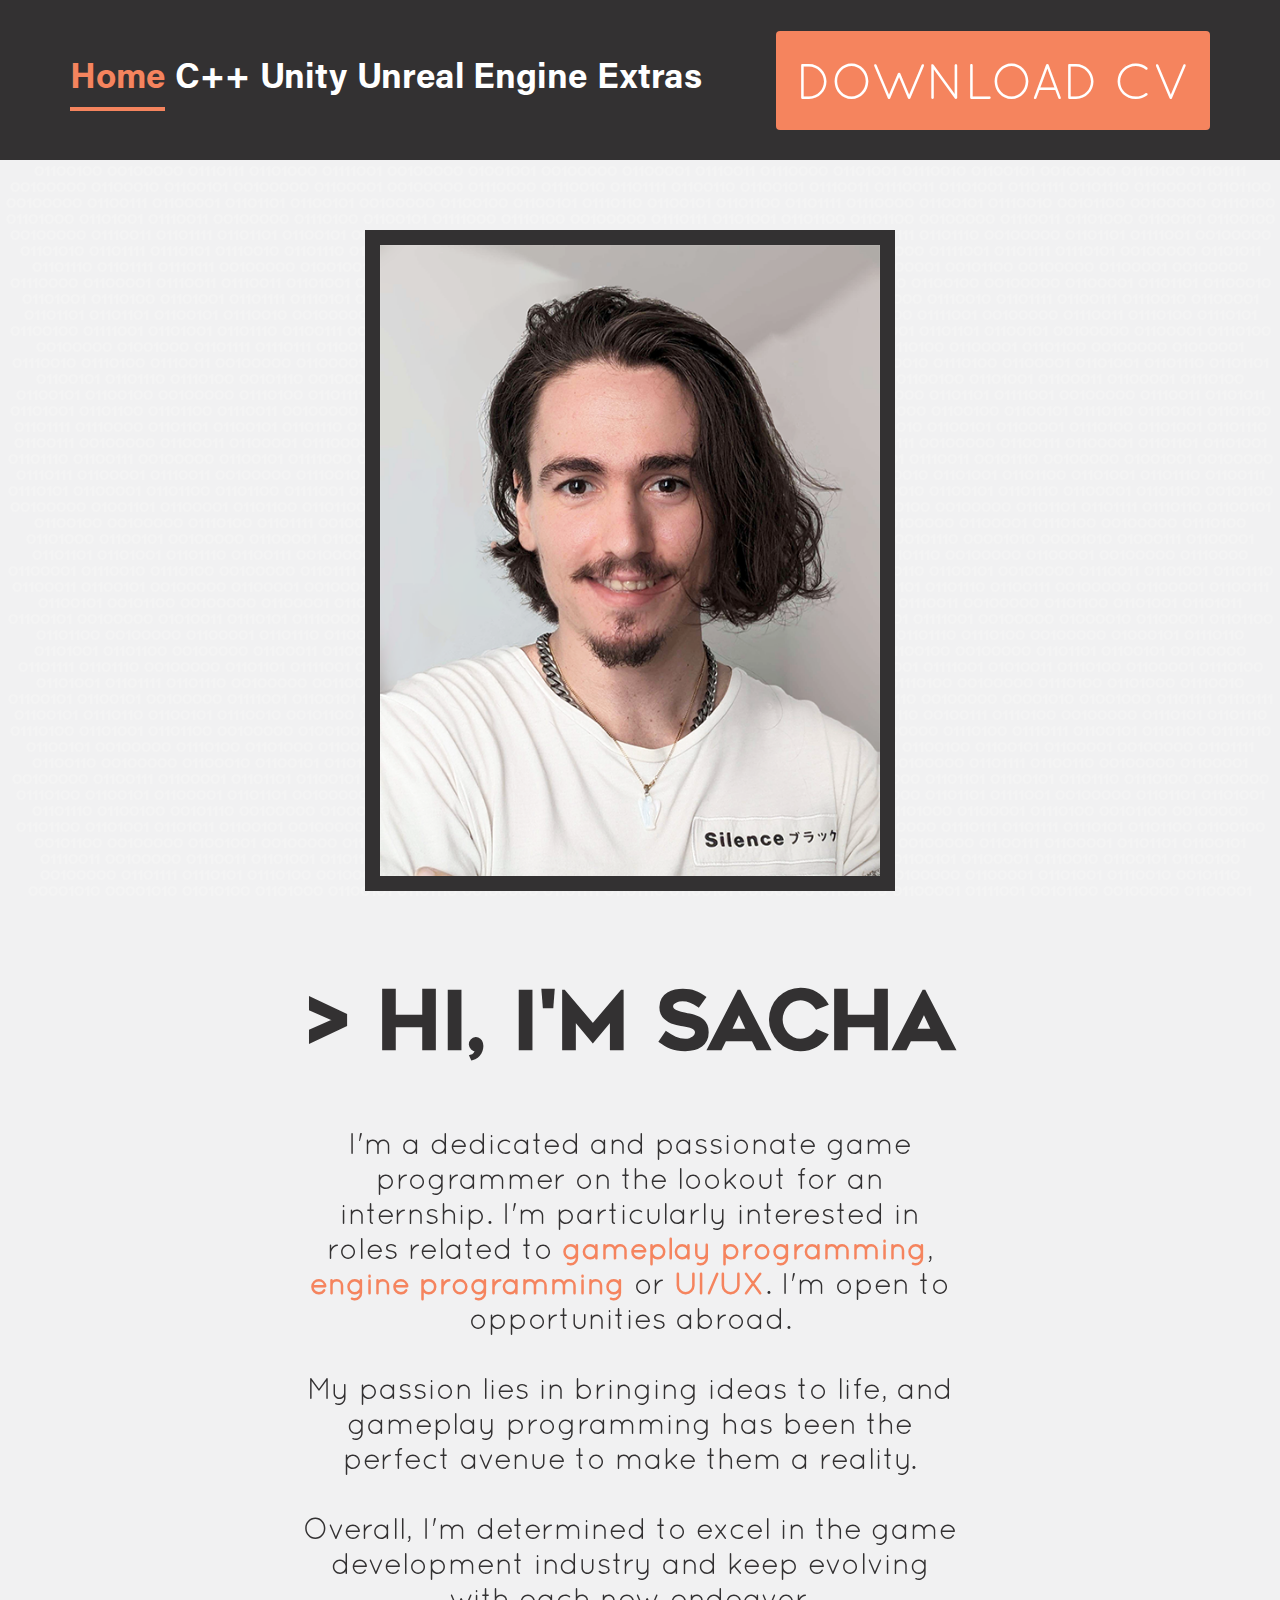
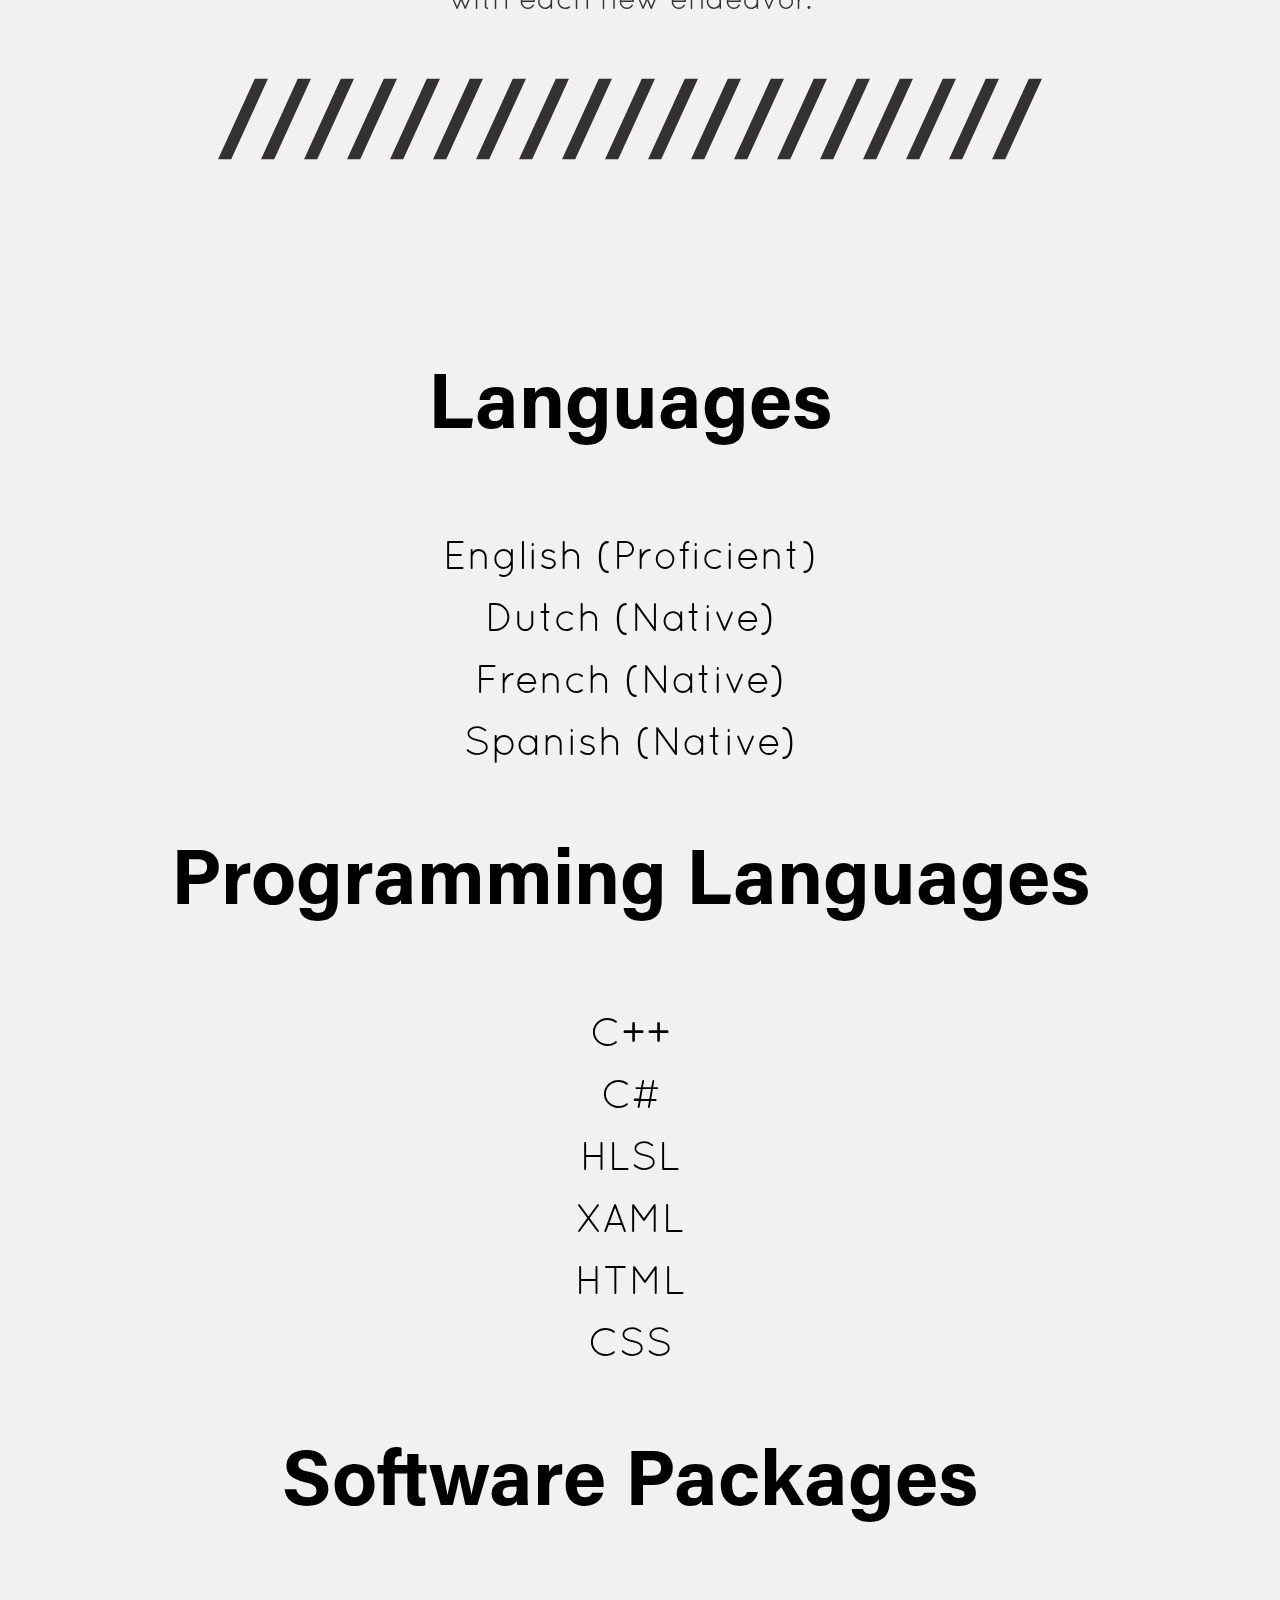
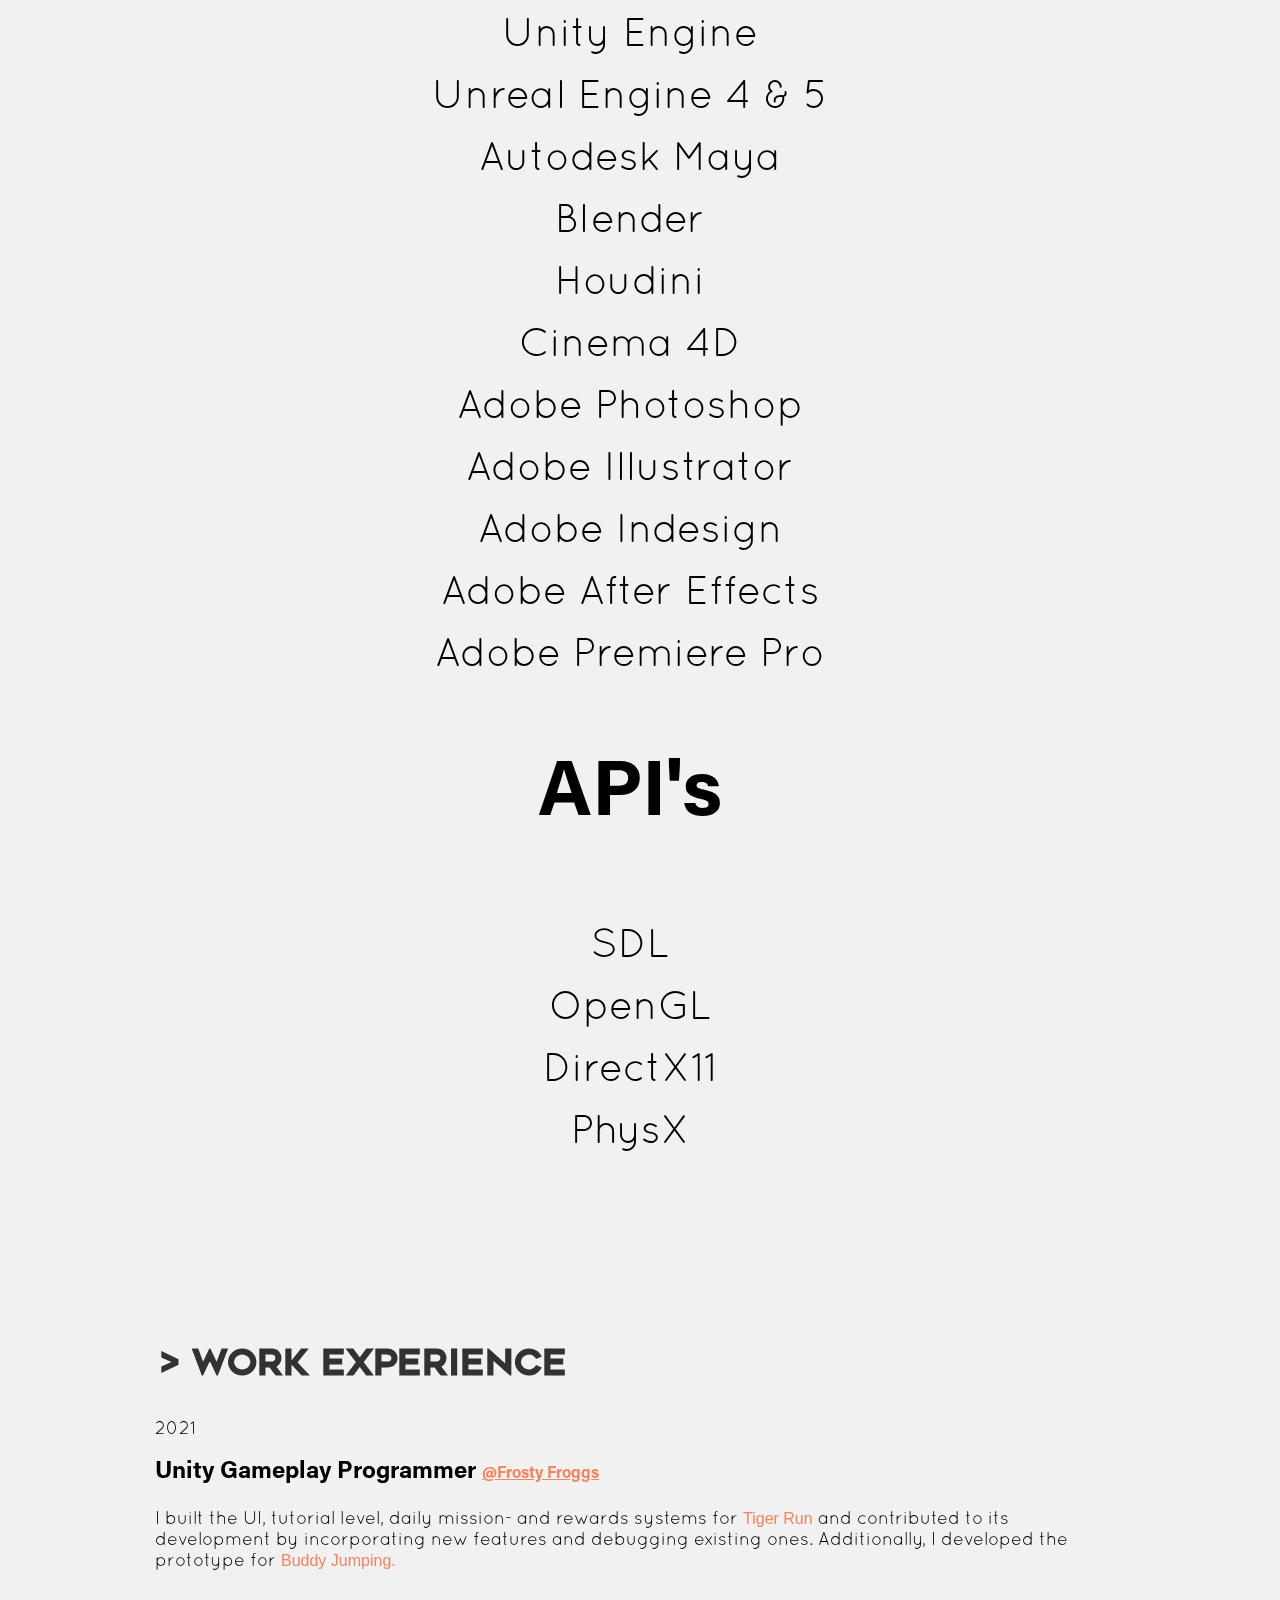
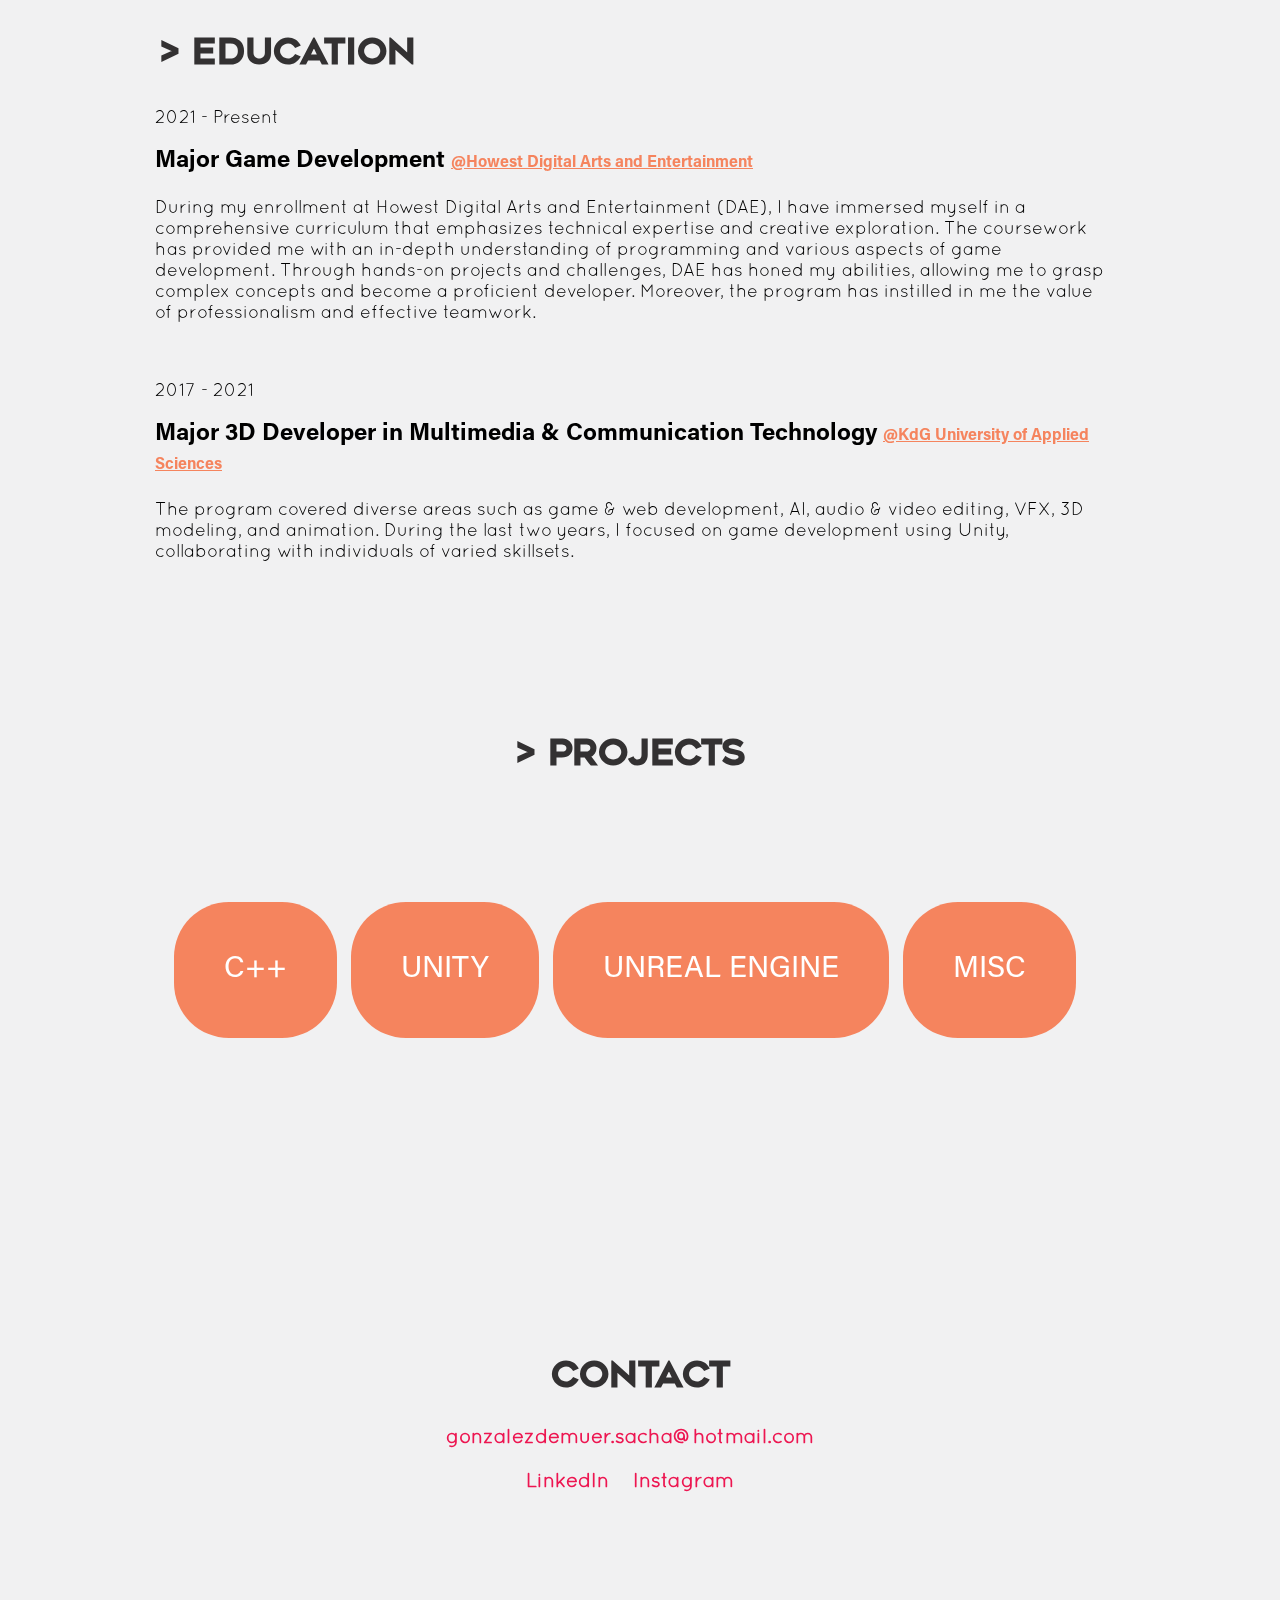
<file: index.html>
<!DOCTYPE html>
<html lang="nl">

    <head>
        <meta charset="UTF-8">
        <title>Sacha Gonzalez De Muer | Portfolio</title>
        <link rel="stylesheet" href="css/style.css">
        <link rel="shortcut icon" type="image/png" href="images/illustraties/vault-boys/vault%20me.png" />
  <script>
            // Function to update the button text based on screen size
            function updateButtonText() {
                const downloadButton = document.querySelector(".navbar-download-button");
                const isMobile = window.innerWidth <= 1024; // Adjust the screen width as needed

                if (isMobile) {
                    downloadButton.textContent = "CV";
                } else {
                    downloadButton.textContent = "DOWNLOAD CV";
                }
            }

            // Call the function on page load and when the window is resized
            window.addEventListener("load", updateButtonText);
            window.addEventListener("resize", updateButtonText);
        </script>
        <!-- Styles for the "home" section -->
        <style>
            
                .highlightedText {
                    color: #F5845E;
                }
            
            body {
                font-family: 'acumin', sans-serif;
                margin: 0;
                padding: 0;
                display: flex;
                flex-direction: column;
                min-height: 100vh;
                background-color: transparent;
            }

            /* Center the content horizontally and vertically */
            .content-wrapper {
                display: flex;
                flex-direction: column;
                align-items: center;
                justify-content: center;
                flex-grow: 1;
                font-family: 'acumin', sans-serif;
                font-weight: normal;
                min-height: 100vh;
                background-color: transparent;
            }


            #identity {
                border: 15px solid #333132;
                width: 428x;
                height: 540px;
            }

            .home {
                display: flex;
                align-items: center;
                justify-content: center;
                padding: 50px;
                color: #ffffff;
            }
            #hometxt {
                margin-left: 20px;
                color: #ffffff; /* Set the text color to white */
            }


            #hometxt h2 {
                font-family: 'quicksand';
                font-style: italic;
                font-size: 26px;
            }

            #hometxt h3 {
                font-family: 'quicksand';
                font-style: italic;
                font-size: 14px;
                margin-top: -10px;
            }
            #hometxt {
                margin-left: 100px;
            }
            @media (max-width: 1468px) {
                /* Remove flex-direction and align-items to stack the elements */
                .home {

                    flex-direction: column;
                    align-items: center;
                }

                #hometxt {
                    text-align: center;
                    margin-left: 0; /* Center the text */
                }

                /* Center the profile picture on mobile */
                .profile-pic {
                    text-align: center;
                    margin-bottom: 20px;
                }

                /* Adjust the size of the profile picture on mobile */
                #identity {
                    border: 15px solid #333132;
                    max-width: 500px; /* Adjust the value to your preference */
                    height: auto;
                }

                #hometxt h1,
                #hometxt p,
                #hometxt h2,
                #hometxt h3 {
                    padding-left: 20px;
                    padding-right: 20px;
                    width: auto;
                    color: #333132;
                }

                #hometxt h1 {
                    font-size: 80px;
                }

                #hometxt p {
                    font-size: 30px;
                    padding:  0 100px 0 100px;
                }
            }


            @media (max-width: 1468px) {
                /* Styles for mobile (iPhone) */
                main {
                    margin-top: 20px;
                }

                #work-experience-skills-container {
                    flex-direction: column;
                }

                .skills {
                    padding-left: 0;
                }

                .work-experience h2,
                .education h2 {
                    margin-top: 0;
                }
            }

            #work-experience-skills-container {
                margin-top: 150px;
                display: flex;
                justify-content: space-between;
            }

            /* Adjust the width of the work experience and education sections */
            #work-experience,
            .education {
                flex-basis: 80%; /* Adjust the width as needed */
            }
            body {
                font-family: 'acumin', sans-serif;
                font-weight: bold;
                font-style: normal;
                padding: 0;
                display: flex;
                flex-direction: column;
                min-height: 100vh;
                background-color: #F1F1F2;
            }

            main {
                font-family: 'acumin', sans-serif;
                font-weight: normal;
                flex: 1;
                display: flex;
                justify-content: center;
                align-items: flex-start; /* Align items to the top */
                margin-top: 120px;
                max-width: 75vw;
                padding-right: 20px; /* Add padding to the right for the skills section */
                overflow-x: hidden; /* Hide horizontal scrollbar */
            }

            /* Container for work experience and skills sections */
            .sections-container {
                display: flex;
                flex-direction: column;
                margin-right: 20px; /* Add margin between the sections */
                margin-top: -20px; /* Remove the little white space at the top */
                max-width: 75vw; /* Adjust the max width as needed */
            }
            /* Move the skills section to the right */
            .skills {
                flex: 1;
                padding-right: 250px; /* Add padding to separate from the experience section */
                padding-bottom: 100px;
            }

            p {
                color: black;
                margin-bottom: 10px;
            }


            .education {
                margin-top: 50px;
            }

            .work-experience h2 a,
            .education h2 a {
                color: var(--orange);
                font-size: 16px;

            }

            /* Add margin to separate the year and the course name in the education section */
            .work-experience h2,
            .education h2 {
                margin-top: -10px;
                margin-bottom: 5px;
            }

            .projects-container {
                margin-top: 50px;
            }
            /* Add margin between different education entries */
            .work-experience h2 + p,
            .education h2 + p {
                margin-top: 5px;
            }
            .skills h1 {
                margin-top: 10px;
            }

            .skills p {
                font-family: 'acumin', sans-serif;
                margin: 5px 0;
            }
            #contactpage {
                margin-top: 60px;
                margin-bottom: 100px;
            }
            /* Styles for mobile (iPhone) */
            @media (max-width: 1468px) {
                main {
                    margin-top: 20px;
                }

                #work-experience-skills-container {
                    flex-direction: column;
                }

                .skills {
                    text-align: center; /* Center the skills section */
                    padding-right: 0;
                    padding-left: 0; /* Remove unnecessary padding */
                }

                .skills h2 {
                    font-size: 78px;
                }

                .work-experience h2,
                .education h2 {
                    margin-top: 0;
                }

                /* Additional styles for mobile layout */
                #contactpage {
                    align-content: center;
                    padding-left: 20px;
                }
                #contactpage h1 {text-align: center; 
                    margin-top: 150px; }
                #socials {
                    text-align: center;
                }

                /* Add padding around the text elements to prevent cutting off on small screens */
                .education h1,
                .work-experience h1,
                .skills p,
                .skills h1 {
                    padding-left: 10px;
                    padding-right: 10px;
                }

                #work-experience-skills-container {
                    margin-top: 20px;
                }
                
                 .projects-container {
                margin-top: 160px;
                text-align: center;
            }
            
            .projects-container a {
                font-size: 30px;
            }
            }
            @media (max-width: 1468px) {
                /* Increase font size and padding for the text elements */
                h1, h2, h3, p {
                    padding: 5px;
                }


                .skills h1 {
                    font-size: 70px;
                    margin-bottom: auto;
                }

                .skills p {
                    font-size: 40px;
                    font-family: 'quicksand';
                }

                /* Center the skills section on mobile */
                .skills {
                    text-align: center;
                }

                /* Add margin between different education entries on mobile */
                .work-experience h2 + p,
                .education h2 + p {
                    margin-top: 10px;
                }

                /* Adjust the margin and padding for the "Work experience" and "Education" sections */
                #work-experience,
                .education {
                    margin-top: 50px;
                }

                /* Adjust the margin for the sections container */
                .sections-container {
                    margin-right: 0;
                    margin-top: 20px;
                }

                /* Center the contact section on mobile */
                #contactpage {
                    text-align: left;
                }
                
            }

            
            #work-experience p a {
            font-family: Arial, sans-serif; /* Change to your preferred font family */
            font-size: 16px; /* Change to your preferred font size */
            color: var(--orange); /* Change to your preferred color (here, using blue as an example) */
            text-decoration: none; /* Remove underline from the linked text */
        }

        /* Optional: Style the linked text when hovered */
        #work-experience a:hover {
            color:  #007bff; /* Change to your preferred color when hovered (here, using orange as an example) */
        }
            
    .background p {
        color: #F4F4F4;
        font-size: 14px;
        font-family: 'Geometos';
        text-align: center;
}

body {
    font-family: 'acumin', sans-serif;
    margin: 0;
    padding: 0;
    display: flex;
    flex-direction: column;
    min-height: 100vh;
    background-color: #F1F1F2;
}
        </style>
    </head>

    <body>
        
        <div class="wrapper zwart">
            <header>
                <div class="navbar-group">
                    <nav>
                        <ul class="navbar-buttons">
                            <li class="active"><a href="index.html">Home</a></li>
                            <li><a href="C++.html">C++</a></li>

                            <li><a href="unity.html">Unity</a></li>
                            <li><a href="unrealengine.html">Unreal Engine</a></li>
                            <li><a href="extras.html">Extras</a></li>
                        </ul>
                    </nav>
                </div>
                <a href="files/GonzalezDeMuerSacha_CV_2023.pdf" class="navbar-download-button">DOWNLOAD CV</a>
            </header>
        </div>

        <!-- Home section -->
        <main class="content-wrapper">
            
            <div class="home">
                <div class="profile-pic">
                    <img id="identity" src="images/pfp.png" alt="">
                </div>
                <div id="hometxt">
                    <h1>> Hi, I'm sacha</h1>
                    <p>
                       I'm a dedicated and passionate game programmer on the lookout for an internship. I'm particularly interested in roles related to <b class="highlightedText">gameplay programming</b>, <b class="highlightedText">engine programming</b> or <b class="highlightedText">UI/UX</b>. I'm open to opportunities abroad.
                        
                        <br><br> My passion lies in bringing ideas to life, and gameplay programming has been the perfect avenue to make them a reality.
                        
                        <br><br> Overall, I'm determined to excel in the game development industry and keep evolving with each new
                        endeavor.
                    </p>

                    <h1><b>///////////////////</b></h1>
                </div>
            </div>
            
            <div id="work-experience-skills-container">

                <!-- Skills section -->
                <div class="skills">
                    <h2>Languages</h2>
                    <p>English (Proficient)</p>
                    <p>Dutch (Native)</p>
                    <p>French (Native)</p>
                    <p>Spanish (Native)</p>

                    <h2>Programming Languages</h2>
                    <p>C++</p>
                    <p>C#</p>
                    <p>HLSL</p>
                    <p>XAML</p>
                    <p>HTML</p>
                    <p>CSS</p>

                    <h2>Software Packages</h2>
                    <p>Unity Engine</p>
                    <p>Unreal Engine 4 & 5</p>
                    <p>Autodesk Maya</p>
                    <p>Blender</p>
                    <p>Houdini</p>
                    <p>Cinema 4D</p>
                    <p>Adobe Photoshop</p>
                    <p>Adobe Illustrator</p>
                    <p>Adobe Indesign</p>
                    <p>Adobe After Effects</p>
                    <p>Adobe Premiere Pro</p>

                    <h2>API's</h2>
                    <p>SDL</p>
                    <p>OpenGL</p>
                    <p>DirectX11</p>
                    <p>PhysX</p>


                </div>

                <div id="work-experience">
                    <div class="work-experience">
                        <h1>> Work experience</h1>
                        <p>2021</p>
                        <h2>Unity Gameplay Programmer <a target="_blank" href="https://www.frostyfroggs.com">@Frosty Froggs</a></h2>
                        <p>I built the UI, tutorial level, daily mission- and rewards systems for <a target='_blank' href='https://www.frostyfroggs.com/portfolio/tiger-run-3d/'>Tiger Run</a> and contributed to its development by incorporating new features and debugging existing ones. Additionally, I developed the prototype for <a target='_blank' href='unity.html#piece-buddyjumping'>Buddy Jumping.</a></p>
                    </div>
                    <div class="education">
                        <h1>> Education</h1>
                        <p>2021 - Present</p>
                        <h2>Major Game Development  <a target="_blank" href="https://www.digitalartsandentertainment.be/page/31/Game+Development">@Howest Digital Arts and Entertainment</a></h2>
                        <p>During my enrollment at Howest Digital Arts and Entertainment (DAE), I have immersed myself in a comprehensive curriculum that emphasizes technical expertise and creative exploration. The coursework has provided me with an in-depth understanding of programming and various aspects of game development. Through hands-on projects and challenges, DAE has honed my abilities, allowing me to grasp complex concepts and become a proficient developer. Moreover, the program has instilled in me the value of professionalism and effective teamwork.</p>

                        <br>
                        <p>2017 - 2021</p>
                        <h2>Major 3D Developer in Multimedia & Communication Technology <a target="_blank" href="https://www.frostyfroggs.com">@KdG University of Applied Sciences</a></h2> <p>The program covered diverse areas such as game & web development, AI, audio & video editing, VFX, 3D modeling, and animation. During the last two years, I focused on game development using Unity, collaborating with individuals of varied skillsets.</p>

                    </div>

                    <div class="projects-container">
                        <h1>> PROJECTS</h1>
                        <a href="C++.html" class="button page-link-btn">C++</a>
                        <a href="unity.html" class="button page-link-btn">UNITY</a>
                        <a href="unrealengine.html" class="button page-link-btn">UNREAL ENGINE</a>
                        <a href="extras.html" class="button page-link-btn">MISC</a>
                    </div>



                    <div id="contactpage">
                        <div id="adress">
                            <h1>CONTACT</h1>

                        </div>
                        <div>
                            <div id="contact">

                            </div>
                        </div>

                        <div id="socials">
                            <a href="mailto:gonzalezdemuer.sacha@hotmail.com">gonzalezdemuer.sacha@hotmail.com</a> 
                            <br><br>
                            <a href="https://www.linkedin.com/in/sacha-gonzalez-de-muer-8a71901a8">LinkedIn</a>
                            <a href="https://instagram.com/sachagdm">Instagram</a>
                            <br><br><br><br><br>
                        </div>
                    </div>
                </div>
            </div>
            
            <div class="background">
            <p>01001000 01100101 01101100 01101100 01101111 00100000 01110100 01101000 01100101 01110010 01100101 00100001 00100000 01011001 01101111 01110101 00100111 01110010 01100101 00100000 01100001 01100010 01110011 01101111 01101100 01110101 01110100 01100101 01101100 01111001 00100000 01110010 01101001 01100111 01101000 01110100 00111011 00100000 01110100 01101000 01101001 01110011 00100000 01101001 01110011 00100000 01101001 01101110 01100100 01100101 01100101 01100100 00100000 01100001 00100000 01101000 01101001 01100100 01100100 01100101 01101110 00100000 01101101 01100101 01110011 01110011 01100001 01100111 01100101 00101100 00100000 01100001 01101110 01100100 00100000 01001001 00100111 01101101 00100000 01110100 01101000 01110010 01101001 01101100 01101100 01100101 01100100 00100000 01110100 01101000 01100001 01110100 00100000 01111001 01101111 01110101 00100111 01110010 01100101 00100000 01101001 01101110 01110100 01100101 01110010 01100101 01110011 01110100 01100101 01100100 00100000 01101001 01101110 00100000 01101101 01111001 00100000 01110010 01100101 01110011 01110101 01101101 01100101 00100001 00100000 00001010 00001010 01001001 01100110 00100000 01111001 01101111 01110101 00100111 01110010 01100101 00100000 01110111 01101111 01101110 01100100 01100101 01110010 01101001 01101110 01100111 00100000 01110111 01101000 01101111 00100000 01001001 00100000 01100001 01101101 00100000 01100001 01101110 01100100 00100000 01110111 01101000 01111001 00100000 01001001 00100000 01100001 01110011 01110000 01101001 01110010 01100101 00100000 01110100 01101111 00100000 01100010 01100101 00100000 01100001 00100000 01110000 01110010 01101111 01100110 01100101 01110011 01110011 01101001 01101111 01101110 01100001 01101100 00100000 01100111 01100001 01101101 01100101 00100000 01100100 01100101 01110110 01100101 01101100 01101111 01110000 01100101 01110010 00101100 00100000 01110100 01101000 01101001 01110011 00100000 01110100 01100101 01111000 01110100 00100000 01110111 01101001 01101100 01101100 00100000 01110011 01101000 01100101 01100100 00100000 01110011 01101111 01101101 01100101 00100000 01101100 01101001 01100111 01101000 01110100 00100000 01101111 01101110 00100000 01101101 01111001 00100000 01101010 01101111 01110101 01110010 01101110 01100101 01111001 00101110 00001010 00001010 01000001 01110011 00100000 01111001 01101111 01110101 00100000 01101011 01101110 01101111 01110111 00100000 01001001 00100111 01101101 00100000 01010011 01100001 01100011 01101000 01100001 00101100 00100000 01100001 00100000 01110000 01100001 01110011 01110011 01101001 01101111 01101110 01100001 01110100 01100101 00100000 01100001 01101110 01100100 00100000 01100001 01101101 01100010 01101001 01110100 01101001 01101111 01110101 01110011 00100000 01100111 01100001 01101101 01100101 00100000 01110000 01110010 01101111 01100111 01110010 01100001 01101101 01101101 01100101 01110010 00100000 01100011 01110101 01110010 01110010 01100101 01101110 01110100 01101100 01111001 00100000 01110011 01110100 01110101 01100100 01111001 01101001 01101110 01100111 00100000 01100110 01110101 01101100 01101100 00100000 01110100 01101001 01101101 01100101 00100000 01100001 01110100 00100000 01001000 01101111 01110111 01100101 01110011 01110100 00100000 01000100 01101001 01100111 01101001 01110100 01100001 01101100 00100000 01000001 01110010 01110100 01110011 00100000 01100001 01101110 01100100 00100000 01000101 01101110 01110100 01100101 01110010 01110100 01100001 01101001 01101110 01101101 01100101 01101110 01110100 00101110 00100000 00001010 01001001 00100111 01101101 00100000 01100100 01100101 01100100 01101001 01100011 01100001 01110100 01100101 01100100 00100000 01110100 01101111 00100000 01101000 01101111 01101110 01101001 01101110 01100111 00100000 01101101 01111001 00100000 01110011 01101011 01101001 01101100 01101100 01110011 00100000 01101001 01101110 00100000 01100111 01100001 01101101 01100101 00100000 01100100 01100101 01110110 01100101 01101100 01101111 01110000 01101101 01100101 01101110 01110100 00100000 01100001 01101110 01100100 00100000 01100011 01110010 01100101 01100001 01110100 01101001 01101110 01100111 00100000 01100011 01100001 01110000 01110100 01101001 01110110 01100001 01110100 01101001 01101110 01100111 00100000 01100111 01100001 01101101 01101001 01101110 01100111 00100000 01100101 01111000 01110000 01100101 01110010 01101001 01100101 01101110 01100011 01100101 01110011 00101110 00100000 01001001 00100000 01110111 01100001 01110011 00100000 01110010 01100001 01101001 01110011 01100101 01100100 00100000 01110100 01110010 01101001 01101100 01101001 01101110 01100111 01110101 01100001 01101100 01101100 01111001 00100000 01101001 01101110 00100000 01010011 00100111 01000001 01110010 01100101 01101110 01100001 01101100 00101100 00100000 01001101 01100001 01101100 01101100 01101111 01110010 01100011 01100001 00100000 01100001 01101110 01100100 00100000 01101101 01101111 01110110 01100101 01100100 00100000 01110100 01101111 00100000 01000010 01100101 01101100 01100111 01101001 01110101 01101101 00100000 01100001 01110100 00100000 01110100 01101000 01100101 00100000 01100001 01100111 01100101 00100000 01101111 01100110 00100000 00110001 00110010 00101110 00001010 00001010 01000111 01100001 01101101 01101001 01101110 01100111 00100000 01101000 01100001 01110011 00100000 01100010 01100101 01100101 01101110 00100000 01100001 00100000 01110000 01100001 01110010 01110100 00100000 01101111 01100110 00100000 01101101 01111001 00100000 01101100 01101001 01100110 01100101 00100000 01110011 01101001 01101110 01100011 01100101 00100000 01100001 00100000 01110110 01100101 01110010 01111001 00100000 01111001 01101111 01110101 01101110 01100111 00100000 01100001 01100111 01100101 00101100 00100000 01100001 01101110 01100100 00100000 01110100 01101001 01110100 01101100 01100101 01110011 00100000 01101100 01101001 01101011 01100101 00100000 01010011 01110101 01110000 01100101 01110010 00100000 01001101 01101111 01101110 01101011 01100101 01111001 00100000 01000010 01100001 01101100 01101100 00100000 01100001 01101110 01100100 00100000 01010010 01100101 01110011 01101001 01100100 01100101 01101110 01110100 00100000 01000101 01110110 01101001 01101100 00100000 01100011 01100001 01110000 01110100 01101001 01110110 01100001 01110100 01100101 01100100 00100000 01101101 01100101 00100000 01101111 01101110 00100000 01101101 01111001 00100000 01101111 01110111 01101110 00100000 01010000 01101100 01100001 01111001 01010011 01110100 01100001 01110100 01101001 01101111 01101110 00100000 00110001 00100000 01100001 01110100 00100000 01101010 01110101 01110011 01110100 00100000 01110100 01101000 01110010 01100101 01100101 00100000 01111001 01100101 01100001 01110010 01110011 00100000 01101111 01101100 01100100 00101110 00100000 00001010 01001000 01101111 01110111 01100101 01110110 01100101 01110010 00101100 00100000 01101001 01110100 00100000 01110111 01100001 01110011 01101110 00100111 01110100 00100000 01110101 01101110 01110100 01101001 01101100 00100000 01001001 00100000 01110100 01110101 01110010 01101110 01100101 01100100 00100000 01110100 01110111 01100101 01101100 01110110 01100101 00100000 01110100 01101000 01100001 01110100 00100000 01110100 01101000 01100101 00100000 01101001 01100100 01100101 01100001 00100000 01101111 01100110 00100000 01100010 01100101 01101001 01101110 01100111 00100000 01110000 01100001 01110010 01110100 00100000 01101111 01100110 00100000 01100001 00100000 01100111 01100001 01101101 01100101 00100000 01100100 01100101 01110110 01100101 01101100 01101111 01110000 01101101 01100101 01101110 01110100 00100000 01110100 01100101 01100001 01101101 00100000 01100011 01110010 01101111 01110011 01110011 01100101 01100100 00100000 01101101 01111001 00100000 01101101 01101001 01101110 01100100 00101110 00100000 01000010 01100101 01100110 01101111 01110010 01100101 00100000 01110100 01101000 01100001 01110100 00101100 00100000 01101100 01101001 01101011 01100101 00100000 01100001 01101110 01111001 00100000 01101011 01101001 01100100 00100000 01110111 01101111 01110101 01101100 01100100 00101100 00100000 01001001 00100000 01100010 01100101 01101100 01101001 01100101 01110110 01100101 01100100 00100000 01100111 01100001 01101101 01100101 01110011 00100000 01110011 01101001 01101101 01110000 01101100 01111001 00100000 01100001 01110000 01110000 01100101 01100001 01110010 01100101 01100100 00100000 01101111 01110101 01110100 00100000 01101111 01100110 00100000 01110100 01101000 01101001 01101110 00100000 01100001 01101001 01110010 00101110 00001010 00001010 01010100 01101000 01100101 01101110 00100000 01101111 01101110 01100101 00100000 01100100 01100001 01111001 00101100 00100000 01100001 01100110 01110100 01100101 01110010 00100000 01110000 01101100 01100001 01111001 01101001 01101110 01100111 00100000 01010010 01100001 01110100 01100011 01101000 01100101 01110100 00100000 00100110 00100000 01000011 01101100 01100001 01101110 01101011 00101100 00100000 01001001 00100000 01110011 01110100 01110101 01101101 01100010 01101100 01100101 01100100 00100000 01110101 01110000 01101111 01101110 00100000 01100001 00100000 01101101 01100101 01101110 01110101 00100000 01101001 01110100 01100101 01101101 00100000 01100011 01100001 01101100 01101100 01100101 01100100 00100000 00100010 01000011 01101111 01101110 01100011 01100101 01110000 01110100 00100000 01000001 01110010 01110100 00101110 00100010 00100000 00001010 01000111 01101001 01110110 01100101 01101110 00100000 01101101 01111001 00100000 01101100 01101111 01110110 01100101 00100000 01100110 01101111 01110010 00100000 01100100 01110010 01100001 01110111 01101001 01101110 01100111 00101100 00100000 01001001 00100000 01100100 01100101 01100011 01101001 01100100 01100101 01100100 00100000 01110100 01101111 00100000 01110011 01101011 01100101 01110100 01100011 01101000 00100000 01110011 01101111 01101101 01100101 00100000 01101111 01100110 00100000 01101101 01111001 00100000 01100110 01100001 01110110 01101111 01110010 01101001 01110100 01100101 00100000 01100011 01101000 01100001 01110010 01100001 01100011 01110100 01100101 01110010 01110011 00100000 01100110 01110010 01101111 01101101 00100000 01110100 01101000 01100101 00100000 01100111 01100001 01101101 01100101 00101110 00100000 00001010 01010011 01110101 01110010 01110000 01110010 01101001 01110011 01101001 01101110 01100111 01101100 01111001 00101100 00100000 01110100 01101000 01100101 00100000 01110010 01100101 01110011 01110101 01101100 01110100 00100000 01110111 01100001 01110011 01101110 00100111 01110100 00100000 01101000 01100001 01101100 01100110 00100000 01100010 01100001 01100100 00101100 00100000 01100001 01101110 01100100 00100000 01101001 01110100 00100000 01100100 01100001 01110111 01101110 01100101 01100100 00100000 01101111 01101110 00100000 01101101 01100101 00100000 01110100 01101000 01100001 01110100 00100000 01100010 01100101 01100011 01101111 01101101 01101001 01101110 01100111 00100000 01100001 00100000 01100011 01101111 01101110 01100011 01100101 01110000 01110100 00100000 01100001 01110010 01110100 01101001 01110011 01110100 00100000 01110111 01100001 01110011 00100000 01100001 00100000 01110000 01101111 01110011 01110011 01101001 01100010 01101001 01101100 01101001 01110100 01111001 00101110 00100000 01011001 01100101 01110100 00101100 00100000 01100001 01110100 00100000 01110100 01101000 01100001 01110100 00100000 01111001 01101111 01110101 01101110 01100111 00100000 01100001 01100111 01100101 00101100 00100000 01001001 00100000 01110111 01100001 01110011 01101110 00100111 01110100 00100000 01110010 01100101 01100001 01100100 01111001 00100000 01110100 01101111 00100000 01100101 01101101 01100010 01100001 01110010 01101011 00100000 01101111 01101110 00100000 01110100 01101000 01100001 01110100 00100000 01100011 01100001 01110010 01100101 01100101 01110010 00100000 01110000 01100001 01110100 01101000 00101110 00001010 00001010 01010100 01101000 01100001 01101110 01101011 01100110 01110101 01101100 01101100 01111001 00101100 00100000 01101101 01111001 00100000 01101101 01101111 01101101 00100000 01100111 01101001 01100110 01110100 01100101 01100100 00100000 01101101 01100101 00100000 01100001 00100000 01101100 01100001 01110000 01110100 01101111 01110000 00101100 00100000 01101111 01110000 01100101 01101110 01101001 01101110 01100111 00100000 01110100 01101000 01100101 00100000 01100100 01101111 01101111 01110010 00100000 01110100 01101111 00100000 01110110 01100001 01110010 01101001 01101111 01110101 01110011 00100000 01100011 01110010 01100101 01100001 01110100 01101001 01110110 01100101 00100000 01101111 01110101 01110100 01101100 01100101 01110100 01110011 00101100 00100000 01101001 01101110 01100011 01101100 01110101 01100100 01101001 01101110 01100111 00100000 01000110 01100001 01100011 01100101 01100010 01101111 01101111 01101011 00100000 01100111 01100001 01101101 01101001 01101110 01100111 00100000 01100011 01101111 01101101 01101101 01110101 01101110 01101001 01110100 01101001 01100101 01110011 00101110 00100000 00001010 01010100 01101000 01100101 01110010 01100101 00101100 00100000 01001001 00100000 01100101 01101110 01100011 01101111 01110101 01101110 01110100 01100101 01110010 01100101 01100100 00100000 01110011 01101101 01100001 01101100 01101100 00100000 01011001 01101111 01110101 01010100 01110101 01100010 01100101 00100000 01100011 01110010 01100101 01100001 01110100 01101111 01110010 01110011 00100000 01110111 01101000 01101111 00100000 01110011 01101000 01100001 01110010 01100101 01100100 00100000 01100101 01100100 01101001 01110100 01100101 01100100 00100000 01100111 01100001 01101101 01100101 01110000 01101100 01100001 01111001 00100000 01100001 01101110 01100100 00100000 00110011 01000100 00100000 01100001 01101110 01101001 01101101 01100001 01110100 01101001 01101111 01101110 01110011 00101110 00100000 00001010 01010011 01100101 01100101 01101001 01101110 01100111 00100000 01101111 01110100 01101000 01100101 01110010 01110011 00100000 01101110 01101111 01110100 00100000 01101101 01110101 01100011 01101000 00100000 01101111 01101100 01100100 01100101 01110010 00100000 01110100 01101000 01100001 01101110 00100000 01101101 01100101 00100000 01100100 01101111 01101001 01101110 01100111 00100000 01110100 01101000 01100101 01110011 01100101 00100000 01110100 01101000 01101001 01101110 01100111 01110011 00100000 01100011 01101111 01101110 01110110 01101001 01101110 01100011 01100101 01100100 00100000 01101101 01100101 00100000 01110100 01101000 01100001 01110100 00100000 01001001 00100000 01100011 01101111 01110101 01101100 01100100 00100000 01100100 01101111 00100000 01101001 01110100 00100000 01110100 01101111 01101111 00101110 00100000 01010100 01101000 01110101 01110011 00101100 00100000 01001001 00100000 01110011 01100101 01110100 00100000 01101111 01110101 01110100 00100000 01110100 01101111 00100000 01100010 01100101 01100011 01101111 01101101 01100101 00100000 01100001 00100000 01100111 01100001 01101101 01101001 01101110 01100111 00100000 01011001 01101111 01110101 01010100 01110101 01100010 01100101 01110010 00101100 00100000 01100001 01101110 01100100 00100000 01110100 01101000 01100001 01110100 00100111 01110011 00100000 01110111 01101000 01100101 01110010 01100101 00100000 01101101 01111001 00100000 01101010 01101111 01110101 01110010 01101110 01100101 01111001 00100000 01100001 01110011 00100000 01100001 00100000 01100100 01101001 01100111 01101001 01110100 01100001 01101100 00100000 01100001 01110010 01110100 01101001 01110011 01110100 00100000 01100010 01100101 01100111 01100001 01101110 00101110 00100000 00001010 01001001 00100000 01101100 01100101 01100001 01110010 01101110 01100101 01100100 00100000 01000111 01101001 01101101 01110000 00101100 00100000 01000011 01101001 01101110 01100101 01101101 01100001 00100000 00110100 01000100 00101100 00100000 01100001 01101110 01100100 00100000 01010011 01101111 01101110 01111001 00100000 01010110 01100101 01100111 01100001 01110011 00100000 01110100 01101111 00100000 01100011 01110010 01100101 01100001 01110100 01100101 00100000 01101101 01111001 00100000 01101111 01110111 01101110 00100000 01100010 01100001 01101110 01101110 01100101 01110010 00101100 00100000 01101100 01101111 01100111 01101111 00101100 00100000 01100001 01101110 01100100 00100000 01110110 01101001 01100100 01100101 01101111 01110011 00101110 00001010 00001010 01000001 01110011 00100000 01110100 01101000 01100101 00100000 01110011 01100011 01101000 01101111 01101111 01101100 00100000 01111001 01100101 01100001 01110010 00100000 01100011 01100001 01101101 01100101 00100000 01110100 01101111 00100000 01100001 01101110 00100000 01100101 01101110 01100100 00101100 00100000 01101001 01110100 00100000 01110111 01100001 01110011 00100000 01110100 01101001 01101101 01100101 00100000 01110100 01101111 00100000 01100011 01101111 01101110 01110011 01101001 01100100 01100101 01110010 00100000 01101101 01111001 00100000 01100101 01100100 01110101 01100011 01100001 01110100 01101001 01101111 01101110 00100111 01110011 00100000 01100100 01101001 01110010 01100101 01100011 01110100 01101001 01101111 01101110 00101110 00100000 00001010 01000111 01101001 01110110 01100101 01101110 00100000 01101101 01111001 00100000 01101001 01101110 01110110 01101111 01101100 01110110 01100101 01101101 01100101 01101110 01110100 00100000 01110111 01101001 01110100 01101000 00100000 01100100 01101001 01100111 01101001 01110100 01100001 01101100 00100000 01101101 01100101 01100100 01101001 01100001 00101100 00100000 01001001 00100000 01100100 01100101 01100011 01101001 01100100 01100101 01100100 00100000 01110100 01101111 00100000 01100101 01101110 01110010 01101111 01101100 01101100 00100000 01101001 01101110 00100000 01000111 01110010 01100001 01110000 01101000 01101001 01100011 00100000 01000100 01100101 01110011 01101001 01100111 01101110 00100000 01101000 01101001 01100111 01101000 00100000 01110011 01100011 01101000 01101111 01101111 01101100 00101110 00100000 01000100 01110101 01110010 01101001 01101110 01100111 00100000 01110100 01101000 01101001 01110011 00100000 01110100 01101001 01101101 01100101 00101100 00100000 01001001 00100000 01101100 01100101 01100001 01110010 01101110 01100101 01100100 00100000 01100001 01101110 01100100 00100000 01100111 01110010 01100101 01110111 00100000 01100001 00100000 01101100 01101111 01110100 00101100 00100000 01100010 01110101 01110100 00100000 01100001 00100000 01110000 01101001 01110110 01101111 01110100 01100001 01101100 00100000 01100101 01110110 01100101 01101110 01110100 00100000 01100011 01100001 01101101 01100101 00100000 01100001 01110100 00100000 01110100 01101000 01100101 00100000 01100101 01101110 01100100 00100000 01101111 01100110 00100000 01101101 01111001 00100000 01100101 01100100 01110101 01100011 01100001 01110100 01101001 01101111 01101110 00100000 01110100 01101000 01100001 01110100 00100000 01110011 01101000 01101001 01100110 01110100 01100101 01100100 00100000 01101101 01111001 00100000 01100110 01101111 01100011 01110101 01110011 00100000 01101111 01101110 01100011 01100101 00100000 01100001 01100111 01100001 01101001 01101110 00101110 00100000 00001010 01001001 00100000 01110010 01100101 01100001 01101100 01101001 01111010 01100101 01100100 00100000 01110100 01101000 01100001 01110100 00100000 01100010 01100101 01100011 01101111 01101101 01101001 01101110 01100111 00100000 01100001 00100000 01100011 01101111 01101110 01100011 01100101 01110000 01110100 00100000 01100001 01110010 01110100 01101001 01110011 01110100 00100000 01110111 01100001 01110011 01101110 00100111 01110100 00100000 01110111 01101000 01100001 01110100 00100000 01001001 00100000 01110111 01100001 01101110 01110100 01100101 01100100 00101100 00100000 01100010 01110101 01110100 00100000 01001001 00100000 01101000 01100001 01100100 00100000 01110000 01110010 01100101 01110110 01101001 01101111 01110101 01110011 01101100 01111001 00100000 01100101 01111000 01110000 01101100 01101111 01110010 01100101 01100100 00100000 00110011 01000100 00100000 01100001 01110010 01110100 00100000 01100001 01101110 01100100 00100000 01100110 01100101 01101100 01101100 00100000 01101001 01101110 00100000 01101100 01101111 01110110 01100101 00100000 01110111 01101001 01110100 01101000 00100000 01101001 01110100 00101110 00100000 01010100 01101000 01100001 01101110 01101011 01110011 00100000 01110100 01101111 00100000 01100001 00100000 01110100 01100101 01100001 01100011 01101000 01100101 01110010 00100111 01110011 00100000 01101111 01100110 01100110 00101101 01110100 01101111 01110000 01101001 01100011 00100000 01000010 01101100 01100101 01101110 01100100 01100101 01110010 00100000 01101100 01100101 01110011 01110011 01101111 01101110 00101100 00100000 01110100 01101000 01100101 00100000 01101001 01100100 01100101 01100001 00100000 01101111 01100110 00100000 01110000 01110101 01110010 01110011 01110101 01101001 01101110 01100111 00100000 01100001 00100000 01100011 01100001 01110010 01100101 01100101 01110010 00100000 01100001 01110011 00100000 01100001 00100000 00110011 01000100 00100000 01100001 01110010 01110100 01101001 01110011 01110100 00100000 01110100 01101111 01101111 01101011 00100000 01110010 01101111 01101111 01110100 00101110 00001010 00001010 01000001 01100110 01110100 01100101 01110010 00100000 01101000 01101001 01100111 01101000 00100000 01110011 01100011 01101000 01101111 01101111 01101100 00101100 00100000 01001001 00100000 01101010 01101111 01101001 01101110 01100101 01100100 00100000 01001011 01100100 01000111 00100000 01010101 01101110 01101001 01110110 01100101 01110010 01110011 01101001 01110100 01111001 00100000 01101111 01100110 00100000 01000001 01110000 01110000 01101100 01101001 01100101 01100100 00100000 01010011 01100011 01101001 01100101 01101110 01100011 01100101 01110011 00100000 01110100 01101111 00100000 01110000 01110101 01110010 01110011 01110101 01100101 00100000 01100001 00100000 01000010 01100001 01100011 01101000 01100101 01101100 01101111 01110010 00100111 01110011 00100000 01100100 01100101 01100111 01110010 01100101 01100101 00100000 01101001 01101110 00100000 01001101 01110101 01101100 01110100 01101001 01101101 01100101 01100100 01101001 01100001 00100000 01100001 01101110 01100100 00100000 01000011 01101111 01101101 01101101 01110101 01101110 01101001 01100011 01100001 01110100 01101001 01101111 01101110 00100000 01010100 01100101 01100011 01101000 01101110 01101111 01101100 01101111 01100111 01111001 00101110 00100000 00001010 01010100 01101000 01100101 00100000 01100011 01101111 01110101 01110010 01110011 01100101 00100000 01110111 01100001 01110011 00100000 01100001 00100000 01110000 01100101 01110010 01100110 01100101 01100011 01110100 00100000 01100110 01101001 01110100 00101100 00100000 01100101 01111000 01110000 01101100 01101111 01110010 01101001 01101110 01100111 00100000 01110110 01100001 01110010 01101001 01101111 01110101 01110011 00100000 01100110 01101001 01100101 01101100 01100100 01110011 00100000 01101100 01101001 01101011 01100101 00100000 01110111 01100101 01100010 00100000 01100100 01100101 01110110 01100101 01101100 01101111 01110000 01101101 01100101 01101110 01110100 00101100 00100000 01110110 01101001 01100100 01100101 01101111 00100000 01100001 01110010 01110100 00101100 00100000 01100101 01101110 01100111 01101001 01101110 01100101 01100101 01110010 01101001 01101110 01100111 00101100 00100000 01100111 01100001 01101101 01100101 00100000 01100100 01100101 01110110 01100101 01101100 01101111 01110000 01101101 01100101 01101110 01110100 00101100 00100000 01110011 01101111 01110101 01101110 01100100 00101100 00100000 01100001 01101110 01100100 00100000 01100101 01110110 01100101 01110010 01111001 01110100 01101000 01101001 01101110 01100111 00100000 01110010 01100101 01101100 01100001 01110100 01100101 01100100 00100000 01110100 01101111 00100000 01100001 01110010 01110100 00100000 01100001 01101110 01100100 00100000 01110100 01100101 01100011 01101000 01101110 01101111 01101100 01101111 01100111 01111001 00101110 00100000 00001010 01001001 01110100 00100000 01110111 01100001 01110011 00100000 01101000 01100101 01110010 01100101 00100000 01110100 01101000 01100001 01110100 00100000 01001001 00100000 01110011 01110100 01100001 01110010 01110100 01100101 01100100 00100000 01101100 01100101 01100001 01101110 01101001 01101110 01100111 00100000 01110100 01101111 01110111 01100001 01110010 01100100 01110011 00100000 01100111 01100001 01101101 01100101 00100000 01100100 01100101 01110110 01100101 01101100 01101111 01110000 01101101 01100101 01101110 01110100 00101110 00001010 00001010 01001001 01101110 01101001 01110100 01101001 01100001 01101100 01101100 01111001 00101100 00100000 01001001 00100000 01110111 01100001 01110011 00100000 01110101 01101110 01110011 01110101 01110010 01100101 00100000 01100010 01100101 01110100 01110111 01100101 01100101 01101110 00100000 01100111 01110010 01100001 01100100 01110101 01100001 01110100 01101001 01101110 01100111 00100000 01101001 01101110 00100000 00110011 01000100 00100000 01100001 01110010 01110100 00100000 00100110 00100000 01100001 01101110 01101001 01101101 01100001 01110100 01101001 01101111 01101110 00100000 01101111 01110010 00100000 01110110 01101001 01100100 01100101 01101111 00100000 00100110 00100000 01010110 01000110 01011000 00101100 00100000 01100001 01110011 00100000 01110000 01110010 01101111 01100111 01110010 01100001 01101101 01101101 01101001 01101110 01100111 00100000 01110111 01100001 01110011 01101110 00100111 01110100 00100000 01101101 01111001 00100000 01100110 01101111 01110010 01110100 01100101 00100000 01100001 01110100 00100000 01110100 01101000 01100101 00100000 01100010 01100101 01100111 01101001 01101110 01101110 01101001 01101110 01100111 00101110 00100000 00001010 01001000 01101111 01110111 01100101 01110110 01100101 01110010 00101100 00100000 01110111 01101001 01110100 01101000 00100000 01100101 01100001 01100011 01101000 00100000 01110000 01110010 01101111 01101010 01100101 01100011 01110100 00101100 00100000 01001001 00100000 01100110 01101111 01110101 01101110 01100100 00100000 01110000 01110010 01101111 01100111 01110010 01100001 01101101 01101101 01101001 01101110 01100111 00100000 01110100 01101111 00100000 01100010 01100101 00100000 01100101 01101110 01101010 01101111 01111001 01100001 01100010 01101100 01100101 00101110 00100000 01000110 01101001 01101110 01100001 01101100 01101100 01111001 00101100 00100000 01110111 01101000 01100101 01101110 00100000 01001001 00100000 01100100 01100101 01110110 01100101 01101100 01101111 01110000 01100101 01100100 00100000 01101101 01111001 00100000 01100110 01101001 01110010 01110011 01110100 00100000 01101111 01110111 01101110 00100000 01100111 01100001 01101101 01100101 00100000 01101001 01101110 00100000 01010101 01101110 01101001 01110100 01111001 00100000 01100001 01101110 01100100 00100000 01101000 01101001 01110100 00100000 00100010 01000010 01110101 01101001 01101100 01100100 00101100 00100010 00100000 01001001 00100000 01101011 01101110 01100101 01110111 00100000 01001001 00100000 01101000 01100001 01100100 00100000 01100100 01101001 01110011 01100011 01101111 01110110 01100101 01110010 01100101 01100100 00100000 01101101 01111001 00100000 01110100 01110010 01110101 01100101 00100000 01110000 01100001 01110011 01110011 01101001 01101111 01101110 00101110 00001010 00001010 01000110 01101111 01110010 00100000 01110100 01101000 01100101 00100000 01101110 01100101 01111000 01110100 00100000 01110100 01110111 01101111 00100000 01111001 01100101 01100001 01110010 01110011 00101100 00100000 01001001 00100000 01100100 01100101 01100100 01101001 01100011 01100001 01110100 01100101 01100100 00100000 01101101 01111001 01110011 01100101 01101100 01100110 00100000 01100101 01101110 01110100 01101001 01110010 01100101 01101100 01111001 00100000 01110100 01101111 00100000 01101100 01100101 01100001 01110010 01101110 01101001 01101110 01100111 00100000 01100111 01100001 01101101 01100101 00100000 01100100 01100101 01110110 01100101 01101100 01101111 01110000 01101101 01100101 01101110 01110100 00101110 00100000 01001001 00100000 01110100 01101111 01101111 01101011 00100000 01101111 01101110 00100000 01100001 01101101 01100010 01101001 01110100 01101001 01101111 01110101 01110011 00100000 01110000 01110010 01101111 01101010 01100101 01100011 01110100 01110011 00100000 01110111 01101001 01110100 01101000 00100000 01110100 01101000 01100101 00100000 01100111 01101111 01100001 01101100 00100000 01101111 01100110 00100000 01100111 01100001 01101001 01101110 01101001 01101110 01100111 00100000 01110100 01101000 01100101 00100000 01110011 01101011 01101001 01101100 01101100 01110011 00100000 01110100 01101111 00100000 01101010 01101111 01101001 01101110 00100000 01100001 00100000 01110000 01110010 01101111 01100110 01100101 01110011 01110011 01101001 01101111 01101110 01100001 01101100 00100000 01110011 01110100 01110101 01100100 01101001 01101111 00100000 01110101 01110000 01101111 01101110 00100000 01100111 01110010 01100001 01100100 01110101 01100001 01110100 01101001 01101111 01101110 00101110 00100000 00001010 01010111 01101000 01100101 01101110 00100000 01100111 01110010 01100001 01100100 01110101 01100001 01110100 01101001 01101110 01100111 00100000 01001001 00100000 01101000 01100001 01100100 00100000 01100001 00100000 01100111 01101111 01101111 01100100 00100000 01100111 01110010 01100001 01110011 01110000 00100000 01101111 01100110 00100000 01100001 01101100 01101100 00100000 01110011 01101111 01110010 01110100 01110011 00100000 01101111 01100110 00100000 01100111 01100001 01101101 01100101 00100000 01100100 01100101 01110110 01100101 01101100 01101111 01110000 01101101 01100101 01101110 01110100 00100000 01110011 01101011 01101001 01101100 01101100 01110011 00101100 00100000 01100010 01110101 01110100 00100000 01001001 00100000 01100001 01101100 01110011 01101111 00100000 01110010 01100101 01100011 01101111 01100111 01101110 01101001 01111010 01100101 01100100 00100000 01110100 01101000 01100001 01110100 00100000 01001001 00100000 01110011 01110100 01101001 01101100 01101100 00100000 01101100 01100001 01100011 01101011 01100101 01100100 00100000 01110111 01101000 01100001 01110100 00100111 01110011 00100000 01110010 01100101 01110001 01110101 01101001 01110010 01100101 01100100 00100000 01100110 01101111 01110010 00100000 01101101 01111001 00100000 01100100 01110010 01100101 01100001 01101101 00100000 01101010 01101111 01100010 00101110 00001010 00001010 01010100 01101111 00100000 01100011 01101111 01101110 01110100 01101001 01101110 01110101 01100101 00100000 01110100 01101000 01101001 01110011 00100000 01110000 01100001 01110100 01101000 00101100 00100000 01001001 00100000 01101101 01100001 01100100 01100101 00100000 01100001 00100000 01100100 01100101 01100011 01101001 01110011 01101001 01101111 01101110 00100000 01110100 01101111 00100000 01100101 01101110 01110010 01101111 01101100 01101100 00100000 01101001 01101110 00100000 01101111 01101110 01100101 00100000 01101111 01100110 00100000 01110100 01101000 01100101 00100000 01100010 01100101 01110011 01110100 00100000 01100111 01100001 01101101 01100101 00100000 01100100 01100101 01110110 01100101 01101100 01101111 01110000 01101101 01100101 01101110 01110100 00100000 01110011 01100011 01101000 01101111 01101111 01101100 01110011 00100000 01100111 01101100 01101111 01100010 01100001 01101100 01101100 01111001 00111010 00100000 01000100 01101001 01100111 01101001 01110100 01100001 01101100 00100000 01000001 01110010 01110100 01110011 00100000 00100110 00100000 01000101 01101110 01110100 01100101 01110010 01110100 01100001 01101001 01101110 01101101 01100101 01101110 01110100 00100000 01100001 01110100 00100000 01001000 01101111 01110111 01100101 01110011 01110100 00100000 01000100 01000001 01000101 00101110 00100000 00001010 01010100 01101000 01101001 01110011 00100000 01100011 01101000 01101111 01101001 01100011 01100101 00100000 01110010 01100101 01100110 01101100 01100101 01100011 01110100 01110011 00100000 01101101 01111001 00100000 01100100 01100101 01110100 01100101 01110010 01101101 01101001 01101110 01100001 01110100 01101001 01101111 01101110 00100000 01110100 01101111 00100000 01110000 01110101 01110010 01110011 01110101 01100101 00100000 01101101 01111001 00100000 01110000 01100001 01110011 01110011 01101001 01101111 01101110 00100000 01100001 01101110 01100100 00100000 01100010 01100101 01100011 01101111 01101101 01100101 00100000 01100001 00100000 01110011 01110101 01100011 01100011 01100101 01110011 01110011 01100110 01110101 01101100 00100000 01100111 01100001 01101101 01100101 00100000 01100100 01100101 01110110 01100101 01101100 01101111 01110000 01100101 01110010 00101110 00001010 00001010 01010100 01101000 01100001 01101110 01101011 00100000 01111001 01101111 01110101 00100000 01100110 01101111 01110010 00100000 01100100 01101001 01110011 01100011 01101111 01110110 01100101 01110010 01101001 01101110 01100111 00100000 01110100 01101000 01101001 01110011 00100000 01101000 01101001 01100100 01100100 01100101 01101110 00100000 01101101 01100101 01110011 01110011 01100001 01100111 01100101 00100000 01100001 01101110 01100100 00100000 01110100 01100001 01101011 01101001 01101110 01100111 00100000 01110100 01101000 01100101 00100000 01110100 01101001 01101101 01100101 00100000 01110100 01101111 00100000 01100100 01100101 01101100 01110110 01100101 00100000 01101001 01101110 01110100 01101111 00100000 01101101 01111001 00100000 01110011 01110100 01101111 01110010 01111001 00100001 00001010</p>
            </div>
        </main>
        
        
    </body>

</html>
</file>
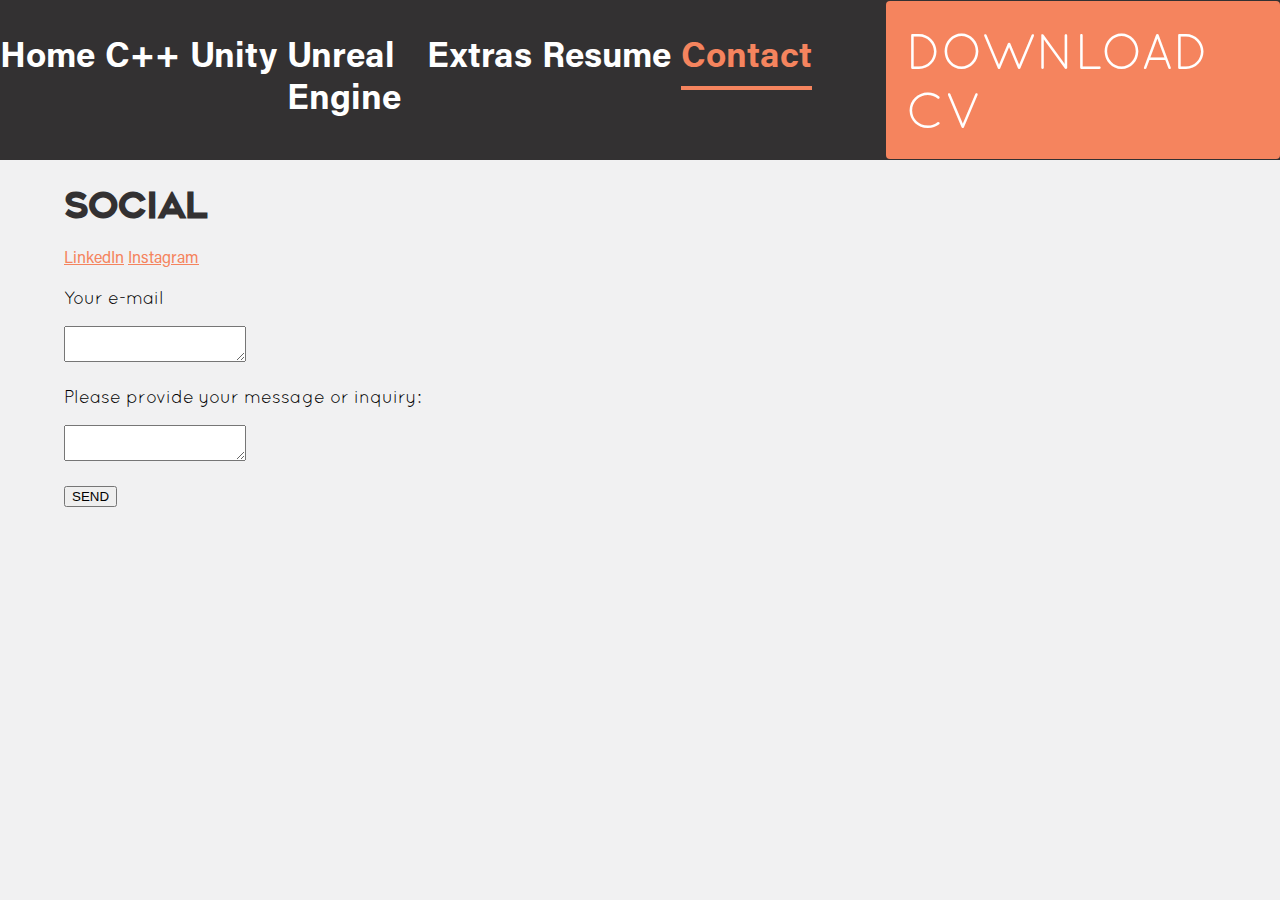
<file: contact.html>
<!DOCTYPE html>
<html lang="nl">
    <head>
        <meta charset="UTF-8">
        <title>Sacha Gonzalez De Muer | Contact</title>
        <link rel="stylesheet" href="css/style.css">
        <link rel="shortcut icon" type="image/png" href="images/illustraties/vault-boys/vault%20me.png"/>
    </head>

    <body>
        <div class="border-wrapper">
            <div class="wrapper zwart">
                      <header>
                <div class="navbar-group">
                    <nav>
                        <ul class="navbar-buttons">
                            <li><a href="index.html">Home</a></li>
                            <li><a href="C++.html">C++</a></li>
                            <li><a href="unity.html">Unity</a></li>
                            <li><a href="unrealengine.html">Unreal Engine</a></li>
                            <li><a href="extras.html">Extras</a></li>
                            <li><a href="resume.html">Resume</a></li>
                            <li class="active"><a href="contact.html">Contact</a></li>
                        </ul>
                    </nav>
                </div>
                <a href="#" class="navbar-download-button">DOWNLOAD CV</a>
            </header>
            </div>

            <main>

                <div id="contactpage">

                    <div id="adress">
                        <h1>Social</h1>
                        <a href="https://www.linkedin.com/in/sacha-gonzalez-de-muer-8a71901a8">LinkedIn</a>
                        <a href="https://instagram.com/sachagdm">Instagram</a>

                    </div>

                    <div>
                        <div id="contact">
                            <label class="comment"> 
                                <p>Your e-mail</p>
                                <textarea name="comment"></textarea>
                            </label>
                            <label class="vraag"> 
                                <p>Please provide your message or inquiry:</p>
                                <textarea name="comment"></textarea>
                            </label>

                            <br />
                            <br />

                            <form  method="post" action="mailto:gonzalezdemuer.sacha@hotmail.com" >
                                <input id="verzenden" type="submit" value="SEND" /> 
                            </form>
                        </div>
                    </div>
                </div>
            </main>
        </div>
    </body>
</html>
</file>
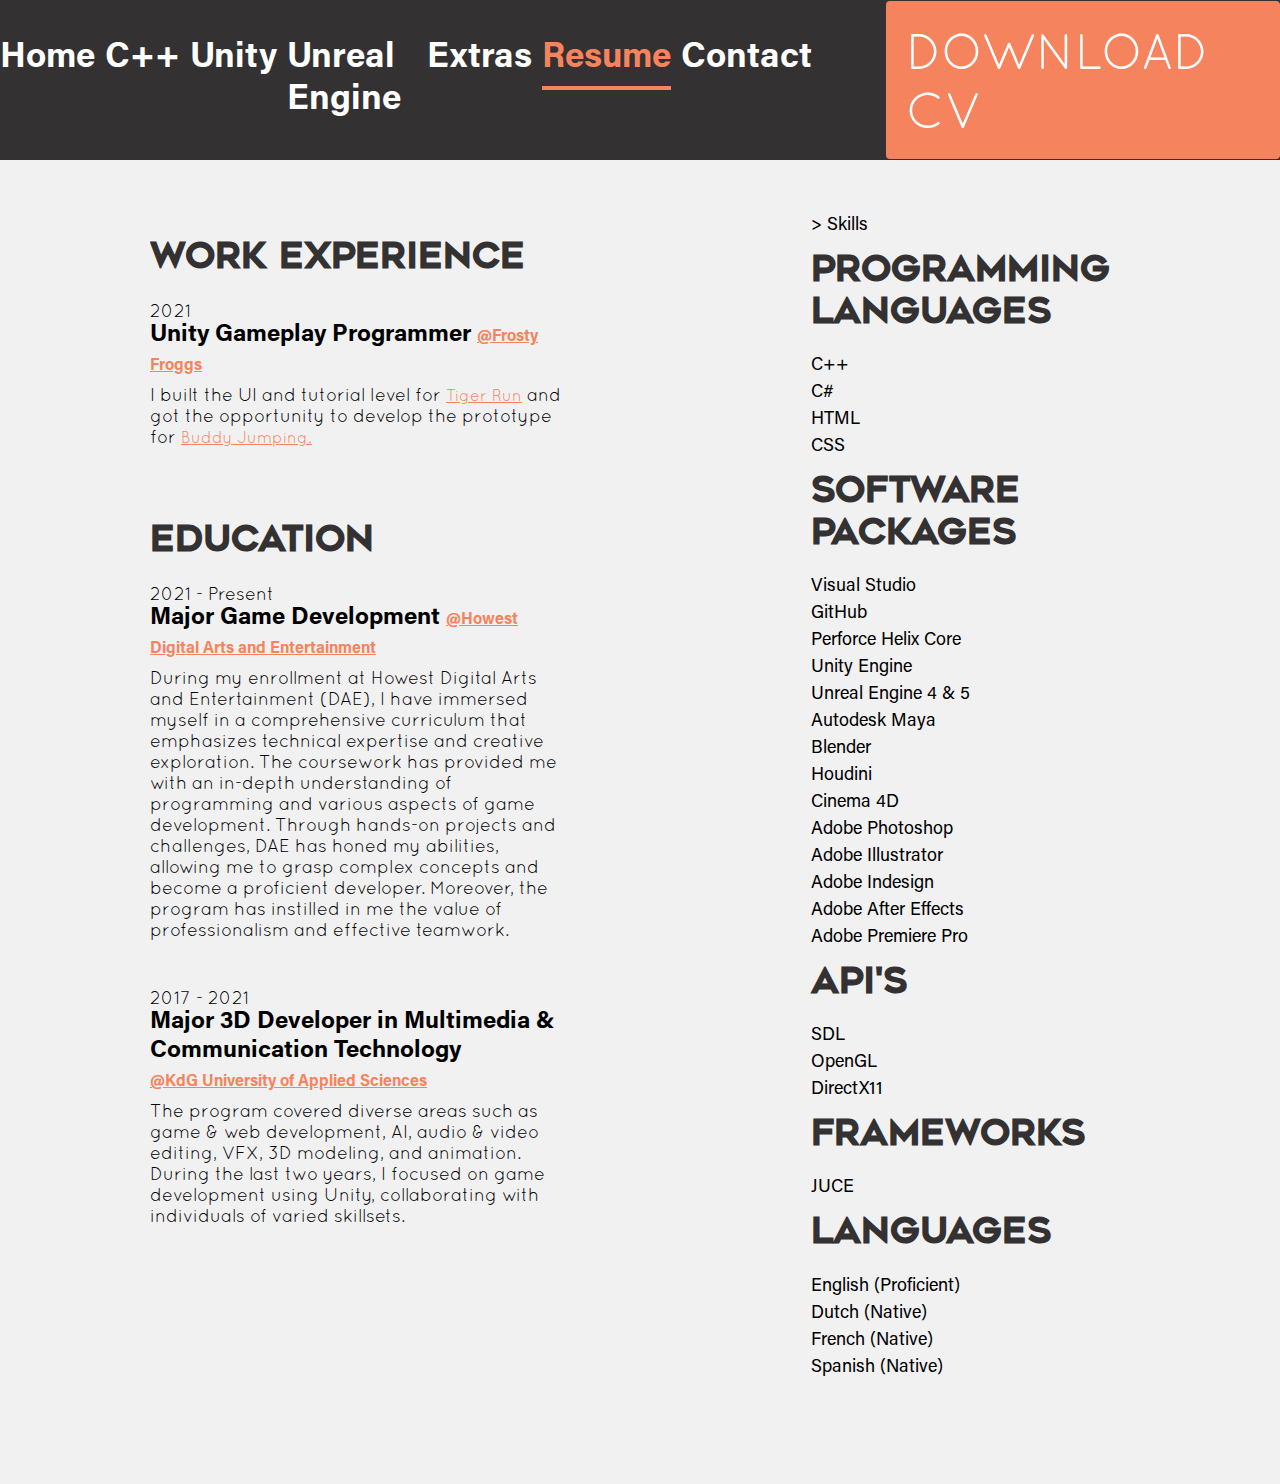
<file: resume.html>
<!DOCTYPE html>
<html lang="nl">
    <head>
        <meta charset="UTF-8">
        <title>Sacha Gonzalez De Muer | Resume</title>
        <link rel="stylesheet" href="css/style.css">
        <link rel="shortcut icon" type="image/png" href="images/illustraties/vault-boys/vault%20me.png"/>
  <script>
            // Function to update the button text based on screen size
            function updateButtonText() {
                const downloadButton = document.querySelector(".navbar-download-button");
                const isMobile = window.innerWidth <= 1024; // Adjust the screen width as needed

                if (isMobile) {
                    downloadButton.textContent = "CV";
                } else {
                    downloadButton.textContent = "DOWNLOAD CV";
                }
            }

            // Call the function on page load and when the window is resized
            window.addEventListener("load", updateButtonText);
            window.addEventListener("resize", updateButtonText);
        </script>
        <style>
            
         body {
            font-family: 'acumin', sans-serif;
             font-weight: bold;
             font-style: normal;
            padding: 0;
            display: flex;
            flex-direction: column;
            min-height: 100vh;
            background-color: #F1F1F2;
        }

        main {
            font-family: 'acumin', sans-serif;
            font-weight: normal;
            flex: 1;
            display: flex;
            justify-content: center;
            align-items: flex-start; /* Align items to the top */
            margin-top: 50px;
            max-width: 75vw;
            padding-right: 20px; /* Add padding to the right for the skills section */
            overflow-x: hidden; /* Hide horizontal scrollbar */
        }

        /* Container for work experience and skills sections */
        .sections-container {
            display: flex;
            flex-direction: column;
            margin-right: 20px; /* Add margin between the sections */
            margin-top: -20px; /* Remove the little white space at the top */
        }

        /* Move the skills section to the right */
        .skills {
            padding-left: 250px; /* Add padding to separate from the experience section */
            padding-bottom: 100px;
        }

            p {
                margin-bottom: 10px;
            }

            
            .education {
                margin-top: 70px;
            }
            
            .work-experience h2 a,
            .education h2 a {
                color: var(--orange);
                color: var(--orange);
                font-size: 16px;
                
            }
            
             /* Add margin to separate the year and the course name in the education section */
            .work-experience h2,
            .education h2 {
                margin-top: -10px;
                margin-bottom: 5px;
            }

            /* Add margin between different education entries */
            .work-experience h2 + p,
            .education h2 + p {
                margin-top: 5px;
            }
            .skills h1 {
                margin-top: 10px;
            }

            .skills p {
                font-family: 'acumin', sans-serif;
                margin: 5px 0;
            }
            
        </style>
    </head>

    <body>
        <div class="wrapper zwart">
            <header>
                <div class="navbar-group">
                    <nav>
                        <ul class="navbar-buttons">
                            <li><a href="index.html">Home</a></li>
                            <li><a href="C++.html">C++</a></li>
                            <li><a href="unity.html">Unity</a></li>
                            <li><a href="unrealengine.html">Unreal Engine</a></li>
                            <li><a href="extras.html">Extras</a></li>
                            <li class="active"><a href="resume.html">Resume</a></li>
                            <li><a href="contact.html">Contact</a></li>
                        </ul>
                    </nav>
                </div>
                <a href="#" class="navbar-download-button">DOWNLOAD CV</a>
            </header>
        </div>

        <main>
            <div id="work-experience">
                <div class="work-experience">
                    <h1>Work experience</h1>
                    <p>2021</p>
                    <h2>Unity Gameplay Programmer <a target="_blank" href="https://www.frostyfroggs.com">@Frosty Froggs</a></h2>
                    <p>I built the UI and tutorial level for <a target="_blank" href="https://www.frostyfroggs.com/portfolio/tiger-run-3d/">Tiger Run</a> and got the opportunity to develop the prototype for  <a target="_blank" href="unity.html#piece-buddyjumping">Buddy Jumping.</a></p>
                </div>
                <div class="education">
                    <h1>Education</h1>
                    <p>2021 - Present</p>
                    <h2>Major Game Development  <a target="_blank" href="https://www.digitalartsandentertainment.be/page/31/Game+Development">@Howest Digital Arts and Entertainment</a></h2>
                    <p>During my enrollment at Howest Digital Arts and Entertainment (DAE), I have immersed myself in a comprehensive curriculum that emphasizes technical expertise and creative exploration. The coursework has provided me with an in-depth understanding of programming and various aspects of game development. Through hands-on projects and challenges, DAE has honed my abilities, allowing me to grasp complex concepts and become a proficient developer. Moreover, the program has instilled in me the value of professionalism and effective teamwork.</p>

                    <br>
                    <p>2017 - 2021</p>
                    <h2>Major 3D Developer in Multimedia & Communication Technology <br><a target="_blank" href="https://www.frostyfroggs.com">@KdG University of Applied Sciences</a></h2> <p>The program covered diverse areas such as game & web development, AI, audio & video editing, VFX, 3D modeling, and animation. During the last two years, I focused on game development using Unity, collaborating with individuals of varied skillsets.</p>

                </div>


            </div>

            <!-- Skills section -->
            <div class="skills">
                <p>> Skills</p>
                <h1>Programming Languages</h1>
                <p>C++</p>
                <p>C#</p>
                <p>HTML</p>
                <p>CSS</p>

                <h1>Software Packages</h1>
                <p>Visual Studio</p>
                <p>GitHub</p>
                <p>Perforce Helix Core</p>
                <p>Unity Engine</p>
                <p>Unreal Engine 4 & 5</p>
                <p>Autodesk Maya</p>
                <p>Blender</p>
                <p>Houdini</p>
                <p>Cinema 4D</p>
                <p>Adobe Photoshop</p>
                <p>Adobe Illustrator</p>
                <p>Adobe Indesign</p>
                <p>Adobe After Effects</p>
                <p>Adobe Premiere Pro</p>

                <h1>API's</h1>
                <p>SDL</p>
                <p>OpenGL</p>
                <p>DirectX11</p>

                <h1>Frameworks</h1>
                <p>JUCE</p>

                <h1>Languages</h1>
                <p>English (Proficient)</p>
                <p>Dutch (Native)</p>
                <p>French (Native)</p>
                <p>Spanish (Native)</p>
            </div>
        </main>
    </body>
</html>
</file>
<file: css/style.css>
/*Sacha Gonzalez*/


:root{
    --orange: #F5845E;
}
@font-face {
    font-family: 'quicksand';
    src: url(quicksand.otf);
}

/* Regular */
@font-face {
    font-family: 'acumin';
    src: url(Acumin-RPro.otf) format('opentype');
    font-weight: normal;
    font-style: normal;
}

/* Bold */
@font-face {
    font-family: 'acumin';
    src: url(Acumin-BdPro.otf) format('opentype');
    font-weight: bold;
    font-style: normal;
}

/* Italic */
@font-face {
    font-family: 'acumin';
    src: url(Acumin-ItPro.otf) format('opentype');
    font-weight: normal;
    font-style: italic;
}


/* Bold Italic */
@font-face {
    font-family: 'acumin';
    src: url(Acumin-BdItPro.otf) format('opentype');
    font-weight: bold;
    font-style: italic;
}

@font-face {
    font-family: 'Geometos';
    src: url(Geometos.ttf);
}

@font-face {
    font-family: 'Bebas';
    src:url(BebasNeue-Regular.otf);
}
.background {
    position: fixed;
    top: 0;
    left: 0;
    width: 100%;
    height: 100%;
    z-index: -1; /* Set a negative z-index to place the background behind other elements */
    overflow: hidden; /* Hide any overflowing content from the binary text */
}

.background p {
    color: #F4F4F4;
    font-size: 14px;
    font-family: 'Geometos';
    text-align: center;
}

body {
    font-family: 'acumin', sans-serif;
    margin: 0;
    padding: 0;
    display: flex;
    flex-direction: column;
    min-height: 100vh;
    background-color: #F1F1F2;
}

p {
    font-family: 'quicksand';
    font-size: 18px;
}
a {
    color: var(--orange);
    font-size: 16px;

}
a:hover {
    color:  #97C6FF; /* Change to your preferred color when hovered (here, using orange as an example) */
}
.zwart {
    background-color: #333132
}
main, footer {
    width: 90vw;
    margin: 0px;
}

header {
    display: flex;
    justify-content: center; /* Center the navbar items */
    align-items: center;
    width: 100%;
    height: 60px;
    margin: 0 auto;
    font-size: 20px;
}

nav {
    width: 100%;
    display: flex;
    justify-content: center; /* Horizontally center the navigation */
}

nav ul {
    display: flex;
    list-style: none;
    padding: 0;
    justify-content: center; /* Horizontally center the list items within the navigation */
}

nav ul li {
    margin-right: 20px;
}

nav ul a {
    color: #fff;
    text-decoration: none;
    font-weight: bold;
    padding-bottom: 10px;
    border-bottom: 4px transparent solid;
}

.active a,
nav a:hover {
    border-bottom: 4px #fff solid;
    color: var(--orange);
}

.active a, nav a:hover {
    border-bottom: 4px #fff solid; 
    padding-bottom: 10px;
    border-bottom-color: var(--orange);
}

main { 
    display: flex;
    margin: auto;
    align-content: center;
}

h1 {
    font-family: 'Geometos';
    font-size: 36px;
    color: #333132;
}

h2 {
    padding: 0;
}

h2 a {
    font-weight: bold;
    color: inherit; /* Optional: inherit the color from the surrounding text */
}



#socials a { 
    color: #ed1651;
    font-family: 'quicksand';
    font-size: 20px;
    text-decoration: none;
    font-weight: bold;
    margin-right: 20px; }

background-color: #ed1651; color: white;}

#slideshow-container {
    width: 100%;
    height: 100%;
    overflow: hidden;
    white-space: nowrap;
    position: relative;
    margin: 0 auto; 
}
.piece-container {
    display: inline-block;
    width: 90vw;
    vertical-align: top;
    overflow-y: auto;
    overflow-x: hidden; 
}

.embed-responsive {
    height: 480px;
}

.piece {
    position: relative;
    display: flex;
    align-items: flex-start;
    width: 100%;
    height: 100%;
    padding-bottom: 80px; /* Add padding to account for the black border */
}
.video-container {
    width: 70%;
    position: relative;
    padding-bottom: 65%; /* Adjust this value as needed to raise or lower the video */
    overflow: hidden;
}

.video-container iframe {
    width: 100%;
    height: 100%;
}

#piece-txt {
    padding-left: 20px;
    overflow: visible;
    max-width: 40vw;
    white-space: normal;
}
}

.btn-container {
    position: absolute;
    bottom: 20px;
    left: 50%;
    transform: translateX(-50%);
    z-index: 1; 
}

.btn-container button {
    font-family: 'Geometos';
    font-size: 40px;
    margin-bottom: -8px;
    border: none;
    background-color: transparent;
    color: #333132;
    cursor: pointer;
    transition: color 0.3s, transform 0.3s;
    text-align: left;
    z-index: 1; 
}
.btn-container button:hover {
    color: red;
    transform: translateY(-5px);
}

/* OVERVIEW */

.overview {
    background-color: transparent;
    display: flex;
    flex-direction: row;
    justify-content: center;
    align-items: center;
    position: absolute;
    bottom: 10px;
    left: 50%;
    transform: translateX(-50%);
    z-index: 1;
    padding-bottom: 20px; 
    margin: auto; 
}

.overview-btn {
    border: 2px solid transparent;
    padding: 5px;
    background-color: transparent;
}

.overview-btn img {
    width: 70px; 
    border: 2px solid transparent;
}

.overview-btn.active img {
    border-color: red; 
}

.overview-btn img:hover {
    border-color: red;
}

.overview-btn:hover {
    transform: translateY(-5px);
}

/* TAGS */

.tags {
    margin-top: 10px;
}

.tag {
    background-color: #FCAB95;
    display: inline-block;
    color: white;
    padding: 5px 10px;
    border-radius: 20px;
    margin-right: 5px;
}

.tag-cpp {
    background-color: #659BD3; /* Red background */
    color: white;
}

.tag-art {
    color: #333333;
    background-color: #FFF08B; /* Yellow background */
}

.tag-csharp {
    background-color: #9A4891;
    color: white;
}



/* INDEX */

.navbar-group {
    display: flex;
}

.navbar-buttons {
    display: flex;
    list-style: none;
    padding: 0;
    margin-right: 30vw; /* Add desired distance between buttons */
}

.navbar-download-button {
    font-family: 'quicksand';
    font-weight: lighter;
    padding: 10px 20px;
    background-color: white;
    color: black;
    text-decoration: none;
    border-radius: 4px;
    transition: background-color 0.3s;
}

.navbar-download-button:hover {
    background-color: var(--orange);
    color: white;
}

.slideshow-content {
    display: flex;
    justify-content: center; 
    height: 100%; 
}

.slideshow-content .slide {
    display: none;
}

.slideshow-content .slide:first-child {
    display: block;
}

.slideshow {
    position: relative;
}

.slideshow-prev-btn,
.slideshow-next-btn {
    position: absolute;
    top: 50%;
    transform: translateY(-50%);
    background-color: transparent;
    border: none;
    font-size: 24px;
    color: #ffffff;
    cursor: pointer;
}

.slideshow-prev-btn {
    left: 10px;
    color: var(--orange);
}

.slideshow-next-btn {
    right: 10px;
    color: var(--orange);
}
.link-buttons {
    position: relative;
    bottom: 0;
    right: 0;
    margin-top: 10px;
    text-align: right;
}
.button {
    display: inline-block;
    background-color: #333333;
    color: #ffffff;
    padding: 10px 20px;
    text-decoration: none;
    border-radius: 4px;
    margin-right: 10px;
    transition: background-color 0.3s ease;
}
.button:hover {
    background-color: #555555;
}

.git-link-btn {
    background-color: #6469B0;
}
.page-link-btn {
    background-color: var(--orange);
}
.download-demo-btn {
    background-color: var(--orange);
}
.embed-responsive {
    position: relative;
    padding-bottom: 52.17%; 
    height: 0;
}
.embed-responsive iframe {
    position: absolute;
    top: 0;
    left: 0;
    width: 100%; /* Make the iframe responsive */
    height: 100%; /* Make the iframe responsive */
}

.piece {
    display: flex;
    align-items: flex-start;
    width: 100%;
    height: 100%;
    padding-bottom: 80px; /* Add padding to account for the black border */
}
.piece-container .piece img {
    width: 100%; /* Ensure the image takes the full width of its container */
    height: 100%; /* Ensure the image takes the full height of its container */
    object-fit: cover; /* Scale the image to cover the container while maintaining aspect ratio */
}
#slideshow-container {
    width: 100%;
    height: 70vh;
    overflow: hidden;
    white-space: nowrap;
    position: relative;
    margin: 0 auto;
}
.slideshow video {
    width: 1024px;
    height: 576px;
}

@media screen and (max-width: 1400px)   {
    body {
        overflow: auto;
    }
    .button {
        padding: 50px 50px;
        margin: 100px 0 100px 0;
        text-decoration: none;
        border-radius: 55px;
        margin-right: 10px;
        transition: background-color 0.3s ease;
    }

    /* New styles for the .content-wrapper */
    .content-wrapper {
        position: relative; /* Ensure .overview is positioned relative to this container */
    }

    .overview {
        width: 100%;
        background-color: var(--dark-grey);
        display: flex;
        justify-content: center;
        align-items: center;
        padding: 10px;
        position: absolute;
        bottom: 0; /* Position the overview at the bottom */
    }

    .overview-btn {
        margin: 0 5px; /* Adjust the spacing between overview buttons */
    }

    /* Optional: Adjust font size and button sizes for better mobile presentation */
    .overview-btn img {
        max-width: 60px;
        max-height: 60px;
    }

    .overview-btn.active img {
        border: 3px solid var(--orange);
    }

    .overview-btn img {
        border: 3px solid transparent;
        border-radius: 50%;
        transition: border-color 0.3s ease;
    }
    .piece {
        flex-direction: column; /* Arrange elements vertically */
        align-items: center; /* Center elements horizontally */
        height: auto; /* Remove fixed height */
        max-height: 80vh;
        overflow: auto;
    }
    .piece-title h1 {
        font-size: 60px;
        text-align: center;
    }

    .slider-container {
        display: flex;
        flex-wrap: nowrap;
        overflow-x: scroll;
        scroll-snap-type: x mandatory;
        -webkit-overflow-scrolling: touch;
    }

    .piece-container {
        min-width: 100%;
        flex: 0 0 100%;
        scroll-snap-align: start;
        overflow-y: auto; /* Enable vertical scrolling when content exceeds the container height */
        max-height: 93%;
    }

    #piece-txt {
        text-align: center;
        padding: 20px;
        margin-top: 0; /* Reset the margin top */
        margin-bottom: 0; /* Reset the margin bottom */
        max-width: none;
        max-height: none;
    }

    #piece-txt h2 {
        font-size: 60px;
        margin-top: 0;
    }

    #piece-txt h3 {
        font-size: 55px;
        margin-top: 200px;
        overflow: visible;
    }
    #piece-txt p {
        font-size: 30px;
        margin-bottom: 0; 
    }

    .video-container {
        width: 100%;
        height: auto;
        position: relative;
        padding-bottom: 56.25%; /* Adjust this value as needed to maintain the iframe aspect ratio (16:9) */
    }

    header {
        display: flex;
        justify-content: center; /* Center the navbar items */
        align-items: center;
        width: 100%;
        height: 160px;
        margin: 0 auto;
        font-size: 35px;
    }

    .navbar-buttons {
        margin-right: 5vw; /* Add desired distance between buttons */
    }

    .navbar-buttons li {
        margin-right: 10px;
    }

    .navbar-buttons li a {
        font-size: 35px;
    }

    .navbar-download-button {
        font-size: 50px;
        color: white;
        background-color: var(--orange);
        padding: 20px 20px;
    }

    .link-buttons {
        /* Remove the absolute positioning */
        /* position: absolute; */

        /* Add these flexbox properties */
        display: flex;
        justify-content: center;
        margin-top: auto;
    }

    .link-buttons a {
        font-size: 40px;
    }
    /* Optional: Adjust the padding or margin for the tags to avoid overlapping with the iframe */
    .tags {
        font-size: 16px;
        margin-bottom: 100px; /* Adjust this value as needed */
    }

    .tag {
        padding: 5px 10px;
        border-radius: 0px;
        margin-right: 5px;
    }

    #slideshow-container {
        height: 90vh;
    }
    .embed-responsive iframe {
        position: absolute;
        top: 0;
        left: 0;
        width: 100%; /* Make the iframe responsive */
        height: 100%; /* Make the iframe responsive */
        max-height: 100%; /* Allow the iframe to scale down while maintaining aspect ratio */
    }
    .slideshow video {
        /* Set the width and height to make the video smaller */
        width: 20%; /* Change this value to your desired width */
        height: 10%; /* Change this value to your desired height */
    }

    /* Styles for desktop buttons (visible on screens with width 1400px or more) */
    .link-buttons.desktop {
        display: block;
    }

    /* Styles for mobile buttons (visible on screens with width less than 1400px) */
    .link-buttons.mobile {
        display: none;
    }

    @media screen and (max-width: 1468px) and (orientation: portrait)  {

        /* Hide desktop buttons on smaller screens */
        .link-buttons.desktop {
            display: none;
        }

        /* Show mobile buttons on smaller screens */
        .link-buttons.mobile {
            display: block;
        }

        body {
            overflow: auto;
        }

        .button {
            padding: 50px 50px;
            margin: 100px 0 100px 0;
            text-decoration: none;
            border-radius: 55px;
            margin-right: 10px;
            transition: background-color 0.3s ease;
        }

        /* New styles for the .content-wrapper */
        .content-wrapper {
            position: relative; /* Ensure .overview is positioned relative to this container */
        }

        .overview {
            width: 100%;
            background-color: var(--dark-grey);
            display: flex;
            justify-content: center;
            align-items: center;
            padding: 10px;
            position: absolute;
            bottom: 0; /* Position the overview at the bottom */
        }

        .overview-btn {
            margin: 0 5px; /* Adjust the spacing between overview buttons */
        }

        .overview-btn img {
            max-width: 60px;
            max-height: 60px;
        }

        .overview-btn.active img {
            border: 10px solid var(--orange);
        }

        .overview-btn img {
            border: 10px solid transparent;
            border-radius: 50%;
            transition: border-color 0.3s ease;
        }
        .piece {
            flex-direction: column; /* Arrange elements vertically */
            align-items: center; /* Center elements horizontally */
            height: auto; /* Remove fixed height */
            max-height: 80vh;
            overflow: auto;
        }
        .piece-title h1 {
            font-size: 60px;
            text-align: center;
        }

        .slider-container {
            display: flex;
            flex-wrap: nowrap;
            overflow-x: scroll;
            scroll-snap-type: x mandatory;
            -webkit-overflow-scrolling: touch;
        }

        .piece-container {
            min-width: 100%;
            flex: 0 0 100%;
            scroll-snap-align: start;
            overflow-y: auto; /* Enable vertical scrolling when content exceeds the container height */
            max-height: 93%;
        }

        #piece-txt {
            text-align: center;
            padding: 20px;
            margin-top: 0; /* Reset the margin top */
            margin-bottom: 0; /* Reset the margin bottom */
            max-width: none;
            max-height: none;
        }

        #piece-txt h2 {
            font-size: 60px;
            margin-top: 0;
        }

        #piece-txt h3 {
            font-size: 55px;
            margin-top: 200px;
            overflow: visible;
        }
        #piece-txt p {
            font-size: 30px;
            margin-bottom: 0; 
        }

        .video-container {
            width: 100%;
            position: relative;
            padding-bottom: 56.25%; /* Adjust this value as needed to maintain the iframe aspect ratio (16:9) */
        }

        header {
            display: flex;
            justify-content: center; /* Center the navbar items */
            align-items: center;
            width: 100%;
            height: 160px;
            margin: 0 auto;
            font-size: 35px;
        }

        .navbar-buttons {
            margin-right: 5vw; /* Add desired distance between buttons */
        }

        .navbar-buttons li {
            margin-right: 10px;
        }

        .navbar-buttons li a {
            font-size: 35px;
        }

        .navbar-download-button {
            font-size: 50px;
            color: white;
            background-color: var(--orange);
            padding: 20px 20px;
        }

        /* Optional: Adjust the padding or margin for the tags to avoid overlapping with the iframe */
        .tags {
            font-size: 16px;
            margin-bottom: 100px; /* Adjust this value as needed */
        }

        .tag {
            padding: 5px 10px;
            border-radius: 0px;
            margin-right: 5px;
        }


        #slideshow-container {
            height: 100vh;
        }
        .embed-responsive iframe {
            position: absolute;
            top: 0;
            left: 0;
            width: 100%; /* Make the iframe responsive */
            height: 100%; /* Make the iframe responsive */
            max-height: 100%; /* Allow the iframe to scale down while maintaining aspect ratio */
        }
        .slideshow video {
            width: 100%;
            height: auto;
        }

    }
    </style>
</file>
